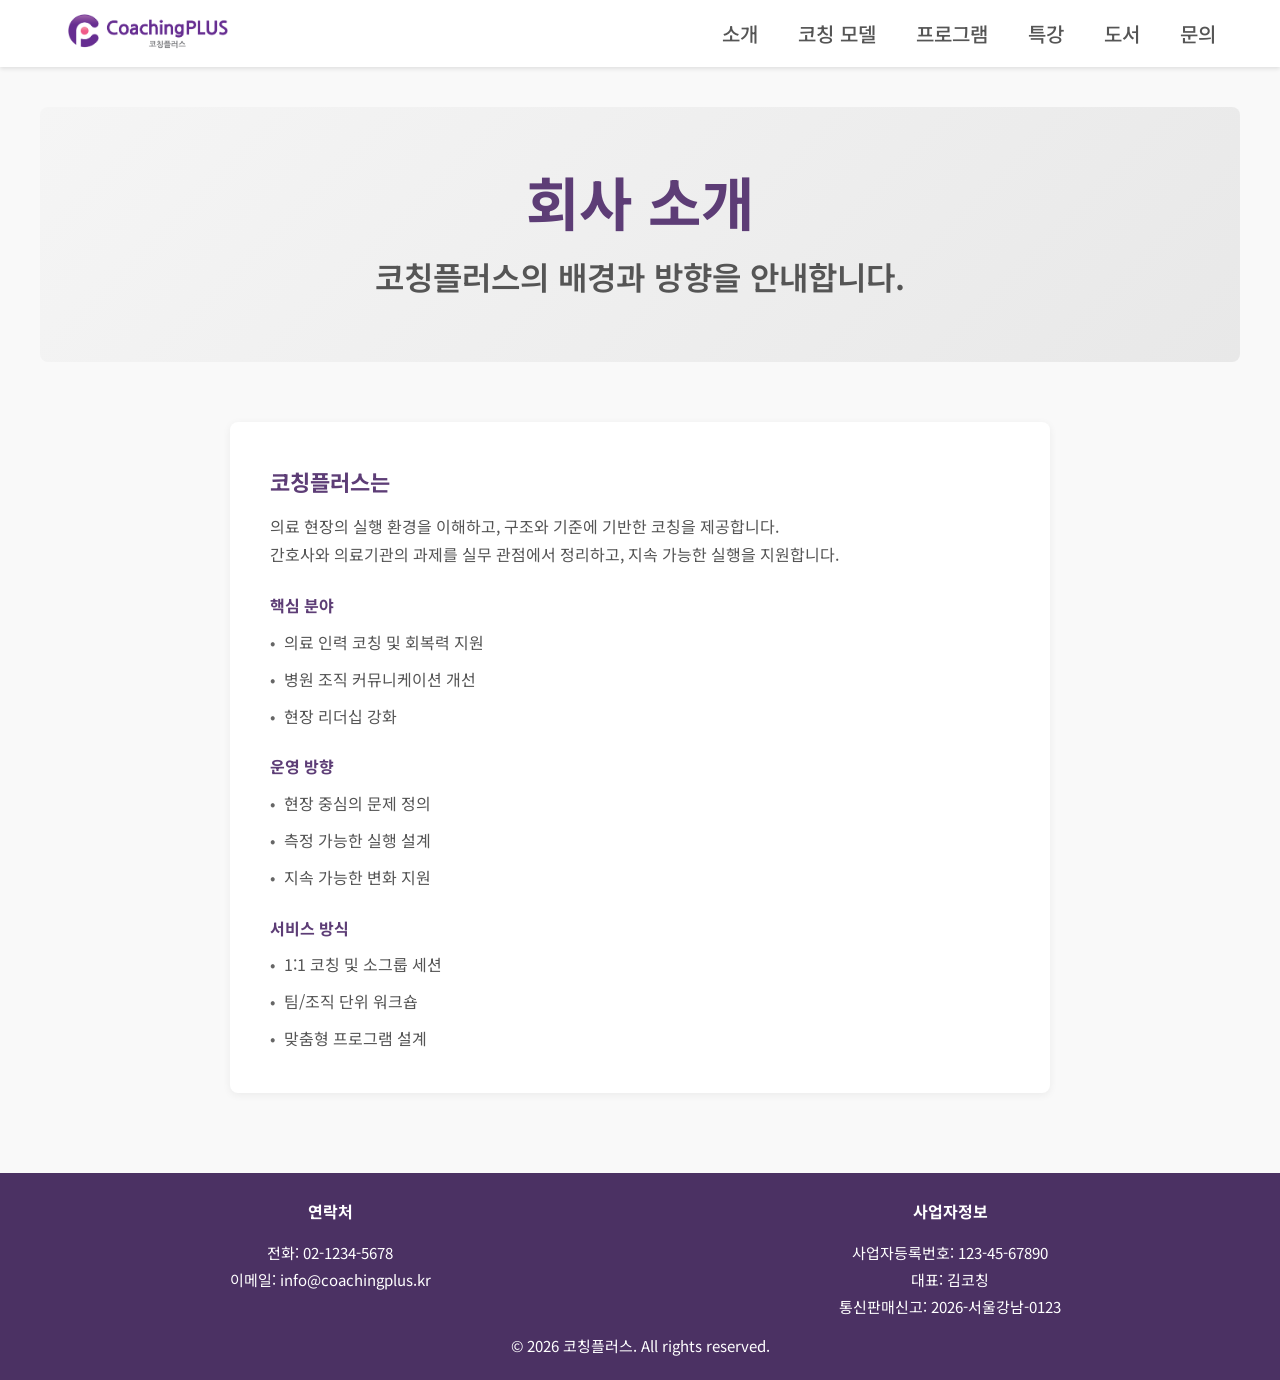
<file: about.html>
﻿<!DOCTYPE html>
<html lang="ko">
<head>
    <meta charset="UTF-8">
    <meta name="viewport" content="width=device-width, initial-scale=1.0">
    <title>회사 소개 - 코칭플러스</title>
    <meta name="description" content="코칭플러스의 회사 소개 페이지입니다.">
    <meta name="theme-color" content="#3e2c50">
    <link rel="stylesheet" href="./assets/css/main.css">
    <style>
        .about-summary {
            max-width: 820px;
            margin: 40px auto 80px;
            color: var(--text-body);
            font-size: 16px;
            line-height: 1.8;
            background: var(--bg-surface);
            border-radius: 8px;
            padding: 40px;
            box-shadow: 0 2px 8px rgba(0, 0, 0, 0.06);
        }

        .about-summary h2 {
            font-size: 22px;
            color: var(--brand-standard);
            margin-bottom: 10px;
        }

        .about-summary h3 {
            font-size: 16px;
            color: var(--brand-standard);
            margin: 22px 0 8px;
        }

        .about-summary ul {
            list-style: none;
            display: grid;
            gap: 8px;
            padding-left: 0;
        }

        .about-summary li {
            padding-left: 14px;
            position: relative;
        }

        .about-summary li:before {
            content: '•';
            position: absolute;
            left: 0;
            color: var(--text-light);
        }

        @media (max-width: 768px) {
            .about-summary {
                padding: 28px;
            }
        }
    </style>
</head>
<body>
    <!-- 헤더 & 내비게이션 -->
    <header>
        <div class="header-container">
            <div class="logo">
                <h1>
                    <a href="./index.html">
                        <img class="logo-main" src="./assets/images/logo-main.png" alt="CoachingPLUS 코칭플러스 로고">
                        <img class="logo-symbol" src="./assets/images/logo-symbol.png" alt="CoachingPLUS 코칭플러스 로고">
                    </a>
                </h1>
            </div>
            <nav>
                <ul>
                    <li><a href="./about.html">소개</a></li>
                    <li><a href="./coaching-model.html">코칭 모델</a></li>
                    <li><a href="./programs.html">프로그램</a></li>
                    <li><a href="./special-lecture.html">특강</a></li>
                    <li><a href="./book.html">도서</a></li>
                    <li><a href="./contact.html">문의</a></li>
                </ul>
            </nav>
        </div>
    </header>

    <!-- 메인 콘텐츠 -->
    <main>
        <div class="page-header">
            <h1>회사 소개</h1>
            <p>코칭플러스의 배경과 방향을 안내합니다.</p>
        </div>

        <section class="about-summary">
            <h2>코칭플러스는</h2>
            <p>의료 현장의 실행 환경을 이해하고, 구조와 기준에 기반한 코칭을 제공합니다.</p>
            <p>간호사와 의료기관의 과제를 실무 관점에서 정리하고, 지속 가능한 실행을 지원합니다.</p>

            <h3>핵심 분야</h3>
            <ul>
                <li>의료 인력 코칭 및 회복력 지원</li>
                <li>병원 조직 커뮤니케이션 개선</li>
                <li>현장 리더십 강화</li>
            </ul>

            <h3>운영 방향</h3>
            <ul>
                <li>현장 중심의 문제 정의</li>
                <li>측정 가능한 실행 설계</li>
                <li>지속 가능한 변화 지원</li>
            </ul>

            <h3>서비스 방식</h3>
            <ul>
                <li>1:1 코칭 및 소그룹 세션</li>
                <li>팀/조직 단위 워크숍</li>
                <li>맞춤형 프로그램 설계</li>
            </ul>
        </section>
    </main>

    <!-- Footer -->
    <footer>
        <div class="footer-content">
            <div class="footer-section">
                <h3>연락처</h3>
                <p>전화: 02-1234-5678<br>이메일: info@coachingplus.kr</p>
            </div>

            <div class="footer-section">
                <h3>사업자정보</h3>
                <p>사업자등록번호: 123-45-67890<br>대표: 김코칭<br>통신판매신고: 2026-서울강남-0123</p>
            </div>
        </div>
        <div class="footer-bottom">
            <p>&copy; 2026 코칭플러스. All rights reserved.</p>
        </div>
    </footer>
</body>
</html>
</file>
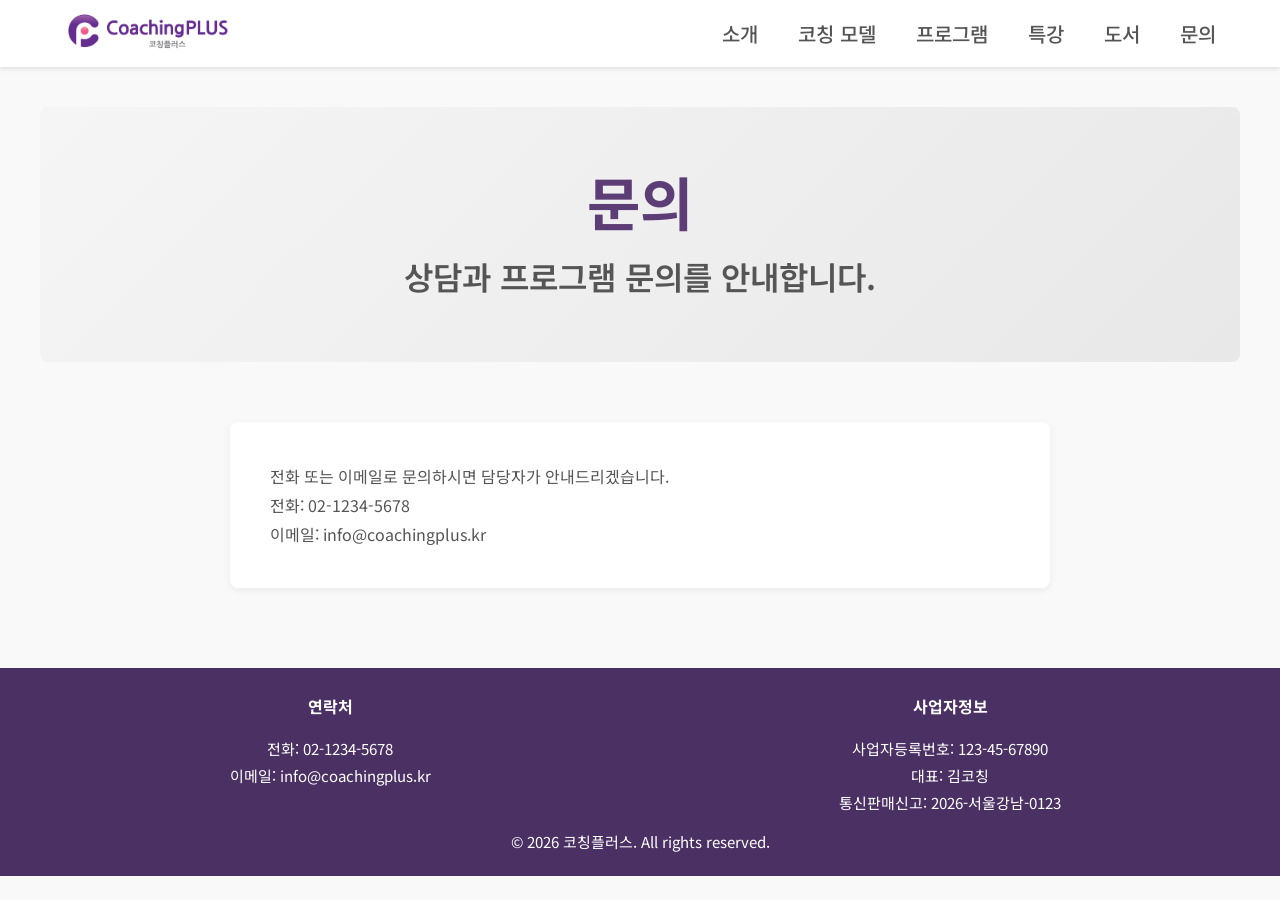
<file: contact.html>
﻿<!DOCTYPE html>
<html lang="ko">
<head>
    <meta charset="UTF-8">
    <meta name="viewport" content="width=device-width, initial-scale=1.0">
    <title>문의 - 코칭플러스</title>
    <meta name="description" content="코칭 문의 및 상담 연결 페이지입니다.">
    <meta name="theme-color" content="#3e2c50">
    <link rel="stylesheet" href="./assets/css/main.css">
    <style>
        .contact-summary {
            max-width: 820px;
            margin: 40px auto 80px;
            color: var(--text-body);
            font-size: 16px;
            line-height: 1.8;
            background: var(--bg-surface);
            border-radius: 8px;
            padding: 40px;
            box-shadow: 0 2px 8px rgba(0, 0, 0, 0.06);
        }

        @media (max-width: 768px) {
            .contact-summary {
                padding: 28px;
            }
        }
    </style>
</head>
<body>
    <!-- 헤더 & 내비게이션 -->
    <header>
        <div class="header-container">
            <div class="logo">
                <h1>
                    <a href="./index.html">
                        <img class="logo-main" src="./assets/images/logo-main.png" alt="CoachingPLUS 코칭플러스 로고">
                        <img class="logo-symbol" src="./assets/images/logo-symbol.png" alt="CoachingPLUS 코칭플러스 로고">
                    </a>
                </h1>
            </div>
            <nav>
                <ul>
                    <li><a href="./about.html">소개</a></li>
                    <li><a href="./coaching-model.html">코칭 모델</a></li>
                    <li><a href="./programs.html">프로그램</a></li>
                    <li><a href="./special-lecture.html">특강</a></li>
                    <li><a href="./book.html">도서</a></li>
                    <li><a href="./contact.html">문의</a></li>
                </ul>
            </nav>
        </div>
    </header>

    <!-- 메인 콘텐츠 -->
    <main>
        <div class="page-header">
            <h1>문의</h1>
            <p>상담과 프로그램 문의를 안내합니다.</p>
        </div>

        <section class="contact-summary">
            <p>전화 또는 이메일로 문의하시면 담당자가 안내드리겠습니다.</p>
            <p>전화: 02-1234-5678<br>이메일: info@coachingplus.kr</p>
        </section>
    </main>

    <!-- Footer -->
    <footer>
        <div class="footer-content">
            <div class="footer-section">
                <h3>연락처</h3>
                <p>전화: 02-1234-5678<br>이메일: info@coachingplus.kr</p>
            </div>

            <div class="footer-section">
                <h3>사업자정보</h3>
                <p>사업자등록번호: 123-45-67890<br>대표: 김코칭<br>통신판매신고: 2026-서울강남-0123</p>
            </div>
        </div>
        <div class="footer-bottom">
            <p>&copy; 2026 코칭플러스. All rights reserved.</p>
        </div>
    </footer>
</body>
</html>
</file>
<file: assets/css/main.css>
﻿@import url('https://fonts.googleapis.com/css2?family=Noto+Sans+KR:wght@400;500;700&display=swap');

:root {
    color-scheme: light;
    --brand-dark: #4b3163;
    --brand-standard: #5d3d76;
    --brand-bright: #704b88;
    --brand-border: #73528a;
    --text-black: #333333;
    --text-dark: #2c3e50;
    --text-body: #555555;
    --text-muted: #555555;
    --text-subtle: #5f6872;
    --text-meta: #555555;
    --text-desc: #4f5b66;
    --text-light: #666666;
    --text-white: #ffffff;
    --bg-page: #f9f9f9;
    --bg-surface: #ffffff;
    --bg-soft: #f5f5f5;
    --bg-soft-2: #e8e8e8;
    --gray-300: #bbbbbb;
    --gray-400: #999999;
    --border-light: #e0e0e0;
    --border-soft: #e8e8e8;
    --border-muted: #e0e6ec;
    --border-hover: #d6dde6;
    --brand-magenta: #c93667;
    --color-background-primary: var(--bg-surface);

    /* ════════════════════════════════
       CoachingPLUS 컬러 시스템 v2
       기본 6색 순서:
       인디고 → 바이올렛 → 딥퍼플
       → 따뜻한뉴트럴 → 플럼 → 딥로즈

       명도 단계:
         *-xlight : 가장 연한 배경 (섹션 bg, hover)
         *-light  : 연한 배경 (카드 bg, 태그 배경)
         *-mid    : 중간 톤 (보조 텍스트, 배지)
         *-core   : 포인트 색 (텍스트 강조, 테두리)
         *-deep   : 메인 사용 색 (카드 헤더 bg, 버튼 bg)
         *-muted  : deep에 회색 15% 혼합
                    (배경이미지 위에 올릴 때 자연스러운 버전)
         *-border : 카드·박스 테두리
    ════════════════════════════════ */

    /* 1. 인디고
       코칭모델 Stage I · 프로그램 DISCplus 탭 */
    --indigo-xlight: #EDEDF8;
    --indigo-light:  #DCDAF0;
    --indigo-mid:    #7068A8;
    --indigo-core:   #4A4088;
    --indigo-deep:   #3A3068;
    --indigo-muted:  #484260;   /* deep + 회색 15% */
    --indigo-border: #ACAAD0;

    /* 2. 바이올렛
       코칭모델 Stage II · 프로그램 간호리더십 탭 */
    --violet-xlight: #EFE4F4;
    --violet-light:  #E4D2E8;
    --violet-mid:    #887898;
    --violet-core:   #602870;
    --violet-deep:   #481850;
    --violet-muted:  #543858;   /* deep + 회색 15% */
    --violet-border: #BCA8C8;

    /* 3. 딥퍼플
       코칭모델 Stage III · 프로그램 코칭 탭 */
    --dpurple-xlight: #F0E4F8;
    --dpurple-light:  #E8D8F2;
    --dpurple-mid:    #8C4898;
    --dpurple-core:   #681880;
    --dpurple-deep:   #541870;
    --dpurple-muted:  #5E3268;   /* deep + 회색 15% */
    --dpurple-border: #C090D0;

    /* 4. 따뜻한뉴트럴
       버건디 대체 · Solutions 자문 카드 */
    --neutral-xlight: #EEE4EE;
    --neutral-light:  #E0D0E0;
    --neutral-mid:    #907090;
    --neutral-core:   #6A3068;
    --neutral-deep:   #501C50;
    --neutral-muted:  #5C3858;   /* deep + 회색 15% */
    --neutral-border: #C0A0C0;

    /* 5. 플럼
       Solutions 교육·트레이닝 카드
       4가지 중점 개입 카드 */
    --plum-xlight: #F4E4F4;
    --plum-light:  #ECD8EC;
    --plum-mid:    #A05890;
    --plum-core:   #7C2078;
    --plum-deep:   #681870;
    --plum-muted:  #6A3468;   /* deep + 회색 15% */
    --plum-border: #C890C0;

    /* 6. 딥로즈
       Solutions 개인코칭 카드
       4가지 중점 프로세스 카드 */
    --drose-xlight: #FAE8F2;
    --drose-light:  #F2D8E8;
    --drose-mid:    #B85880;
    --drose-core:   #942060;
    --drose-deep:   #801850;
    --drose-muted:  #7A3458;   /* deep + 회색 15% */
    --drose-border: #D890B0;

    /* ════════════════════════════════
       섹션별 색 배치 가이드

       [코칭모델]
         Stage I   → --indigo-*
         Stage II  → --violet-*
         Stage III → --dpurple-*

       [프로그램]
         DISCplus 탭    → --indigo-*
         간호리더십 탭  → --violet-*
         코칭 탭        → --dpurple-*

       [Solutions 3장]
         교육·트레이닝 → --plum-*
         자문           → --neutral-*
         개인 코칭      → --drose-*

       [4가지 중점 4장]
         관점      → --indigo-*
         프로세스  → --drose-*
         개념·이론 → --dpurple-*
         개입       → --plum-*

       [배경이미지 위 오버레이 사용 시]
         *-deep 대신 *-muted 사용
         예) background: var(--indigo-muted);
    ════════════════════════════════ */
    --hero-purple-gradient: linear-gradient(
        90deg,
        rgba(73, 54, 92, 0.9) 0%,
        rgba(73, 54, 92, 0.9) 20%,
        rgba(73, 54, 92, 0.56) 62%,
        rgba(73, 54, 92, 0.3) 100%
    );
    --home-link-photo-gradient: linear-gradient(
        90deg,
        rgba(73, 54, 92, 1) 0%,
        rgba(73, 54, 92, 0.98) 20%,
        rgba(73, 54, 92, 0.58) 58%,
        rgba(73, 54, 92, 0.3) 100%
    );
    --home-link-base-gradient: linear-gradient(
        90deg,
        #49365c 0%,
        #49365c 100%
    );
}

* {
    margin: 0;
    padding: 0;
    box-sizing: border-box;
}

body {
    font-family: "Noto Sans KR", "Segoe UI", "Apple SD Gothic Neo", "Malgun Gothic", sans-serif;
    color: var(--text-black);
    line-height: 1.6;
    background-color: var(--bg-page);
    word-break: keep-all;
    overflow-wrap: break-word;
}

a {
    color: inherit;
}

a:focus-visible,
button:focus-visible {
    outline: 2px solid var(--brand-standard);
    outline-offset: 2px;
}

button {
    font-family: inherit;
}

header {
    background-color: var(--bg-surface);
    box-shadow: 0 2px 4px rgba(0, 0, 0, 0.1);
    position: sticky;
    top: 0;
    z-index: 100;
}

.header-container {
    display: flex;
    justify-content: space-between;
    align-items: center;
    max-width: 1200px;
    margin: 0 auto;
    padding: 0 20px;
}

.logo h1 {
    font-size: 24px;
    font-weight: 700;
    color: var(--brand-standard);
    padding: 2px 0;
}

.logo a {
    display: inline-flex;
    align-items: center;
    gap: 8px;
    text-decoration: none;
}

.logo img {
    display: block;
    height: 38px;
    width: auto;
    margin-top: 2px;
    transform: translateY(1px);
}

header .logo .logo-main {
    display: block;
}

header .logo .logo-symbol {
    display: none;
}

nav ul {
    list-style: none;
    display: flex;
    gap: 40px;
}

nav a {
    text-decoration: none;
    color: var(--text-body);
    font-size: 19px;
    font-weight: 500;
    transition: color 0.3s;
}

nav a:hover {
    color: var(--brand-standard);
}

nav a.active {
    color: var(--brand-standard);
    font-weight: 700;
    border-bottom: 2px solid var(--brand-standard);
    padding-bottom: 2px;
}

main {
    max-width: 1200px;
    margin: 0 auto;
    padding: 0 20px;
}

.page-header {
    background: linear-gradient(135deg, var(--bg-soft) 0%, var(--bg-soft-2) 100%);
    padding: 60px 20px;
    text-align: center;
    border-radius: 8px;
    margin: 40px 0 60px;
}

.page-header h1 {
    font-size: 58px;
    font-weight: 700;
    color: var(--brand-standard);
    margin-bottom: 15px;
    line-height: 1.18;
}

.page-header p {
    font-size: 32px;
    font-weight: 600;
    color: var(--text-body);
}

.btn {
    padding: 14px 32px;
    font-size: 16px;
    font-weight: 600;
    border: none;
    border-radius: 4px;
    cursor: pointer;
    transition: all 0.3s;
    text-decoration: none;
    display: inline-block;
}

.btn-primary {
    background-color: #6b5d76;
    color: var(--text-white);
}

.btn-primary:hover {
    background-color: #59436f;
    transform: translateY(-2px);
    box-shadow: 0 4px 8px rgba(0, 0, 0, 0.2);
}

.btn-secondary {
    background-color: var(--gray-300);
    color: var(--text-white);
}

.btn-secondary:hover {
    background-color: var(--gray-400);
    transform: translateY(-2px);
    box-shadow: 0 4px 8px rgba(0, 0, 0, 0.2);
}

.btn-outline {
    background-color: var(--bg-surface);
    border: 2px solid var(--brand-standard);
    color: var(--brand-standard);
}

.btn-outline:hover {
    background-color: var(--brand-standard);
    color: var(--text-white);
}

footer {
    background-color: var(--brand-dark);
    color: var(--text-white);
    padding: 26px 20px 22px;
    margin-top: 56px;
}

.footer-content {
    max-width: 1200px;
    margin: 0 auto;
    display: grid;
    grid-template-columns: repeat(auto-fit, minmax(250px, 1fr));
    gap: 40px;
    margin-bottom: 10px;
    text-align: center;
}

.footer-section h3 {
    font-size: 16px;
    font-weight: 700;
    margin-bottom: 15px;
    color: var(--text-white);
}

.footer-section p {
    font-size: 15px;
    color: var(--text-white);
    line-height: 1.8;
}

.footer-bottom {
    max-width: 1200px;
    margin: 0 auto;
    padding-top: 4px;
    border-top: none;
    text-align: center;
    font-size: 15px;
    color: var(--text-white);
}

/* Programs accordion */
.programs-accordion details {
    background: var(--bg-surface);
    border: 1px solid var(--border-light);
    border-radius: 8px;
    box-shadow: 0 2px 8px rgba(0, 0, 0, 0.06);
    overflow: hidden;
}

.programs-accordion summary {
    list-style: none;
    cursor: pointer;
    padding: 20px 22px;
    position: relative;
    padding-right: 48px;
}

.programs-accordion summary::-webkit-details-marker {
    display: none;
}

.programs-accordion summary::after {
    content: "∨";
    position: absolute;
    right: 20px;
    top: 50%;
    color: var(--text-muted);
    font-size: 0.92rem;
    font-weight: 700;
    line-height: 1;
    transform: translateY(-50%) scaleX(1.28) scaleY(0.72);
    transition: transform 0.22s ease;
}

.programs-accordion details[open] summary::after {
    transform: translateY(-50%) rotate(180deg) scaleX(1.28) scaleY(0.72);
}

.programs-accordion details[open] summary {
    border-bottom: 1px solid var(--border-light);
}

@media (max-width: 768px) {
    .programs-accordion summary {
        padding: 18px 18px;
        padding-right: 44px;
    }

    .programs-accordion summary::after {
        right: 16px;
    }
}

/* 햄버거 버튼 — 넓은 화면에서 숨김 */
.menu-toggle {
    display: none;
}

.hamburger-bar {
    display: block;
    width: 22px;
    height: 2px;
    background: var(--brand-standard);
    border-radius: 2px;
    transition: transform 0.25s ease, opacity 0.2s ease;
    transform-origin: center;
}

@media (max-width: 768px) {
    /* 헤더: 가로 레이아웃, 로고 좌 / 햄버거 우 */
    .header-container {
        flex-direction: row;
        gap: 0;
        align-items: center;
    }

    /* logo-main 유지, logo-symbol 숨김 */
    header .logo .logo-main { display: block; }
    header .logo .logo-symbol { display: none; }

    /* 가로 내비 → 모바일 드롭다운 */
    header nav {
        position: absolute;
        top: 100%;
        left: 0;
        right: 0;
        background: var(--bg-surface);
        box-shadow: 0 4px 16px rgba(0, 0, 0, 0.10);
        overflow: hidden;
        max-height: 0;
        opacity: 0;
        transform: translateY(-6px);
        transition:
            max-height 0.25s ease,
            opacity 0.22s ease,
            transform 0.22s ease;
        z-index: 98;
    }

    header nav.nav-open {
        max-height: 400px;
        opacity: 1;
        transform: translateY(0);
    }

    header nav ul {
        display: flex;
        flex-direction: column;
        gap: 0;
        padding: 6px 0 10px;
        font-size: unset;
    }

    header nav a {
        display: block;
        padding: 12px clamp(14px, 4vw, 22px);
        font-size: 16px;
    }

    header nav a.active {
        border-bottom: none;
        padding-bottom: 12px;
    }

    /* 햄버거 버튼 */
    .menu-toggle {
        display: flex;
        flex-direction: column;
        justify-content: center;
        align-items: center;
        gap: 5px;
        width: 36px;
        height: 36px;
        background: none;
        border: none;
        cursor: pointer;
        padding: 4px;
        margin-left: auto;
        flex-shrink: 0;
    }

    /* 열림 상태: ☰ → ✕ */
    .menu-toggle.is-open .hamburger-bar:nth-child(1) {
        transform: translateY(7px) rotate(45deg);
    }
    .menu-toggle.is-open .hamburger-bar:nth-child(2) {
        opacity: 0;
        transform: scaleX(0);
    }
    .menu-toggle.is-open .hamburger-bar:nth-child(3) {
        transform: translateY(-7px) rotate(-45deg);
    }

    .page-header h1 { font-size: 42px; }
    .page-header p { font-size: 24px; }
}

/* Home page */
.home-hero {
    position: relative;
    overflow: hidden;
    border-radius: 8px;
    margin: 24px 0 0;
    aspect-ratio: 2 / 1;
    min-height: 360px;
    padding: 0;
    display: flex;
    align-items: center;
    text-align: left;
    background-color: var(--brand-dark);
    background-image: linear-gradient(
        90deg,
        rgba(73, 54, 92, 0.96) 0%,
        rgba(73, 54, 92, 0.96) 20%,
        rgba(73, 54, 92, 0.72) 62%,
        rgba(73, 54, 92, 0.48) 100%
    ), url('../images/index_hero.png');
    background-size: cover;
    background-position: center;
}

.home-hero-bg {
    display: none;
}

.home-hero-overlay {
    display: none;
}

.home-hero-content {
    position: relative;
    z-index: 2;
    width: 100%;
    max-width: 1040px;
    margin: 0 auto;
    padding: clamp(2.5rem, 7vw, 5rem) 2rem;
}

.home-hero h2 {
    font-size: 58px;
    font-weight: 700;
    color: var(--text-white);
    margin-bottom: 64px;
    line-height: 1.18;
}

.home-hero p {
    color: var(--text-white);
    font-size: 32px;
    font-weight: 700;
    line-height: 1.5;
}

.home-hero-main p:last-child {
    margin-top: 18px;
    font-size: 21px;
    font-family: Georgia, "Times New Roman", serif;
    font-weight: 400;
    font-style: italic;
    letter-spacing: 0.045em;
}

.home-focus {
    background-color: var(--bg-page);
    padding: 56px 0 96px;
}

.home-focus h2 {
    text-align: center;
    color: var(--text-dark);
    font-size: 1.65rem;
    font-weight: 700;
    margin-bottom: 2.1rem;
}

.home-page-links {
    margin: 16px 0 94px;
    padding: 0;
}

.home-page-link-intro {
    max-width: 1040px;
    margin: 0 auto 1.35rem;
    color: var(--text-dark);
    font-size: 1.28rem;
    font-weight: 500;
    line-height: 1.7;
    text-align: center;
}

.home-page-link-grid {
    display: grid;
    grid-template-columns: 1fr;
    gap: 10px;
    max-width: 1040px;
    margin: 0 auto;
}

.home-page-link {
    position: relative;
    display: grid;
    grid-template-columns: minmax(150px, 205px) 1fr;
    align-items: center;
    gap: 18px;
    min-height: 104px;
    padding: 16px 22px;
    border-radius: 10px;
    overflow: hidden;
    text-decoration: none;
    font-size: 16px;
    color: var(--text-white);
    border: 1px solid rgba(255, 255, 255, 0.18);
    background-size: cover;
    background-position: center;
    background-repeat: no-repeat;
    transition: transform 0.2s ease, box-shadow 0.2s ease, filter 0.2s ease;
}

.home-page-link-title {
    display: block;
    font-size: 24px;
    font-weight: 700;
    line-height: 1.2;
    text-shadow: 0 1px 2px rgba(0, 0, 0, 0.28);
}

.home-page-link-desc {
    display: block;
    font-size: 18px;
    font-weight: 400;
    color: var(--text-white);
    line-height: 1.5;
    text-shadow: 0 1px 2px rgba(0, 0, 0, 0.25);
}

.home-page-link-model {
    background-image: linear-gradient(120deg, rgba(67, 78, 96, 0.83) 0%, rgba(61, 72, 89, 0.72) 56%, rgba(56, 66, 82, 0.66) 100%), url('../images/link-model-temp.svg');
}

.home-page-link-programs {
    background-image: linear-gradient(120deg, rgba(74, 93, 89, 0.84) 0%, rgba(68, 85, 82, 0.74) 54%, rgba(62, 78, 76, 0.68) 100%), url('../images/link-programs-temp.svg');
}

.home-page-link-lecture {
    background-image: linear-gradient(120deg, rgba(92, 83, 99, 0.84) 0%, rgba(84, 75, 92, 0.74) 56%, rgba(78, 70, 86, 0.68) 100%), url('../images/link-lecture-temp.svg');
}

.home-page-link-book {
    background-image: linear-gradient(120deg, rgba(97, 88, 76, 0.84) 0%, rgba(89, 80, 70, 0.74) 56%, rgba(80, 72, 64, 0.68) 100%), url('../images/link-book-temp.svg');
}

.home-page-link:hover,
.home-page-link:focus-visible {
    transform: none;
    box-shadow: 0 8px 16px rgba(0, 0, 0, 0.16);
    filter: none;
    z-index: 1;
}

.home-focus-grid {
    display: grid;
    grid-template-columns: repeat(2, minmax(0, 1fr));
    gap: 14px;
    max-width: 1040px;
    margin: 0 auto;
}

.focus-card {
    position: relative;
    height: 214px;
    border-radius: 10px;
    overflow: hidden;
}

.focus-card-bg {
    position: absolute;
    inset: 0;
    background-size: cover;
    background-position: center;
    filter: saturate(0.85) brightness(0.87);
    transition: transform 0.3s ease;
}

.focus-card-overlay {
    position: absolute;
    inset: 0;
    background: linear-gradient(140deg, rgba(46, 37, 67, 0.79) 0%, rgba(36, 30, 56, 0.73) 100%);
    opacity: 0.66;
    transition: opacity 0.3s ease;
}

.focus-card-perspectives .focus-card-overlay {
    background: linear-gradient(
        90deg,
        rgba(58, 48, 104, 1)    0%,
        rgba(58, 48, 104, 1)   20%,
        rgba(58, 48, 104, 0.62) 62%,
        rgba(58, 48, 104, 0.3) 100%
    );
}

.focus-card-process .focus-card-overlay {
    background: linear-gradient(
        90deg,
        rgba(128, 24, 80, 1)    0%,
        rgba(128, 24, 80, 1)   20%,
        rgba(128, 24, 80, 0.62) 62%,
        rgba(128, 24, 80, 0.3) 100%
    );
}

.focus-card-concept .focus-card-overlay {
    background: linear-gradient(
        90deg,
        rgba(104, 24, 112, 1)    0%,
        rgba(104, 24, 112, 1)   20%,
        rgba(104, 24, 112, 0.62) 62%,
        rgba(104, 24, 112, 0.3) 100%
    );
}

.focus-card-intervention .focus-card-overlay {
    background: linear-gradient(
        90deg,
        rgba(72, 24, 80, 1)    0%,
        rgba(72, 24, 80, 1)   20%,
        rgba(72, 24, 80, 0.62) 62%,
        rgba(72, 24, 80, 0.3) 100%
    );
}

.focus-card-content {
    position: relative;
    z-index: 2;
    width: 100%;
    height: 100%;
    padding: 0.95rem;
    display: flex;
    align-items: center;
}

.focus-card-left {
    width: 38%;
    min-width: 0;
}

.focus-card-left h3 {
    color: var(--text-white);
    font-size: 1.62rem;
    font-weight: 700;
    line-height: 1.3;
}

.focus-card-left p {
    margin-top: 3px;
    color: var(--text-white);
    font-size: 1.04rem;
    font-weight: 400;
}

.focus-card-divider {
    width: 1px;
    height: 56px;
    margin: 0 8px;
    flex-shrink: 0;
    background: rgba(220, 224, 242, 0.23);
}

.focus-card-right {
    width: 62%;
    color: var(--text-white);
    font-size: 1.24rem;
    font-weight: 400;
    line-height: 1.58;
}

.focus-card:hover .focus-card-bg,
.focus-card:focus-within .focus-card-bg {
    transform: scale(1.05);
}

.focus-card:hover .focus-card-overlay,
.focus-card:focus-within .focus-card-overlay {
    opacity: 0.55;
}

.bg-perspectives {
    background-image: url('../images/관점.png');
}

.bg-process {
    background-image: url('../images/프로세스.png');
}

.bg-concept {
    background-image: url('../images/개념%20%26%20이론.png');
}

.bg-intervention {
    background-image: url('../images/개입.png');
}

@media (max-width: 768px) {
    .home-hero {
        min-height: 300px;
        padding: 0;
        margin: 24px 0 0;
        aspect-ratio: auto;
        background-position: left center;
        overflow: hidden;
    }

    .home-hero-content {
        padding: 2rem 1.3rem;
    }

    .home-hero h2 {
        font-size: 42px;
        margin-bottom: 42px;
    }

    .home-hero p {
        font-size: 24px;
        font-weight: 700;
        line-height: 1.6;
    }

    .home-hero-main p:last-child {
        margin-top: 12px;
        font-size: 16.5px;
    }

    .home-focus {
        padding: 42px 0 82px;
    }

    .home-focus h2 {
        font-size: 1.42rem;
        margin-bottom: 1.8rem;
    }

    .focus-card-content {
        padding: 0.65rem;
    }

    .focus-card-left h3 {
        font-size: 1.26rem;
    }

    .focus-card-left p {
        font-size: 0.86rem;
    }

    .focus-card-right {
        font-size: 1rem;
    }

    .home-page-links {
        padding: 0;
        margin: 8px 0 76px;
    }

    .home-page-link-intro {
        margin-bottom: 1.05rem;
        padding: 0 0.5rem;
        font-size: 1.08rem;
        line-height: 1.65;
    }

    .home-page-link {
        grid-template-columns: minmax(110px, 136px) 1fr;
        gap: 12px;
        min-height: 92px;
        padding: 13px 15px;
    }

    .home-page-link-title {
        font-size: 19.5px;
    }

    .home-page-link-desc {
        font-size: 15px;
        font-weight: 400;
    }
}

/* Coaching model page */
.cm-page-header {
    background-color: var(--brand-dark);
    background-image: linear-gradient(
        90deg,
        rgba(58, 48, 104, 0.9) 0%,
        rgba(58, 48, 104, 0.9) 20%,
        rgba(58, 48, 104, 0.56) 62%,
        rgba(58, 48, 104, 0.3) 100%
    ), url('../images/coaching-model_hero.png');
    background-size: cover;
    background-position: center;
    aspect-ratio: 2 / 1;
    min-height: 320px;
    display: flex;
    flex-direction: column;
    justify-content: center;
    align-items: flex-start;
    text-align: left;
    padding: clamp(2.5rem, 7vw, 5rem) 2rem;
    padding-left: max(2rem, calc((100% - 1040px) / 2 + 2rem));
    padding-right: max(2rem, calc((100% - 1040px) / 2 + 2rem));
    border-radius: 8px;
    margin: 24px 0 0;
    overflow: hidden;
    position: relative;
}

.cm-page-header h1 {
    font-size: 58px;
    font-weight: 700;
    color: var(--text-white);
    line-height: 1.18;
}

.cm-page-header p {
    margin-top: 14px;
    font-size: 32px;
    color: var(--text-white);
    opacity: 1;
    letter-spacing: 0.04em;
}

.flow-section {
    background: var(--bg-page);
    max-width: 1040px;
    margin: 0 auto;
    padding: 3.1rem 0 3.2rem;
}

.flow-label {
    font-size: 0.82rem;
    font-weight: 700;
    color: var(--brand-standard);
    letter-spacing: 0.1em;
}

.flow-section > h2 {
    margin-top: 4px;
    font-size: 1.76rem;
    font-weight: 700;
    color: var(--text-black);
    line-height: 1.35;
}

.flow-desc-main {
    max-width: 1040px;
    margin-top: 1.35rem;
    font-size: 1.24rem;
    color: var(--text-body);
    line-height: 1.75;
}

.flow-cards {
    display: flex;
    gap: 12px;
    margin-top: 1.5rem;
}

.flow-card {
    flex: 1;
    display: block;
    border-radius: 10px;
    border: 1px solid var(--border-light);
    padding: clamp(0.4rem, 1.85vw, 1.2rem) clamp(0.45rem, 2vw, 1.3rem);
    color: inherit;
    text-decoration: none;
    transition: transform 0.18s ease, box-shadow 0.18s ease, border-color 0.18s ease;
}

.flow-card--i {
    background: var(--indigo-deep);
    border-color: var(--indigo-deep);
    color: var(--text-white);
}

.flow-card--ii {
    background: var(--violet-deep);
    border-color: var(--violet-deep);
    color: var(--text-white);
}

.flow-card--iii {
    background: var(--dpurple-deep);
    border-color: var(--dpurple-deep);
    color: var(--text-white);
}

.flow-card:hover,
.flow-card:focus-visible {
    transform: translateY(-2px);
    border-color: var(--brand-border);
    box-shadow: 0 8px 16px rgba(62, 44, 80, 0.12);
}

.flow-card .flow-stage {
    display: block;
    margin-bottom: 6px;
    font-size: 1.02rem;
    font-weight: 500;
    color: inherit;
}

.flow-card .flow-title {
    font-size: 1.42rem;
    font-weight: 700;
    color: inherit;
    line-height: 1.35;
}

.flow-card .flow-desc {
    margin-top: 4px;
    font-size: 1.12rem;
    color: inherit;
    opacity: 0.85;
    line-height: 1.55;
}

.flow-card--i .flow-stage,
.flow-card--i .flow-title,
.flow-card--i .flow-desc {
    color: var(--text-white);
}

.flow-card--i .flow-desc {
    color: var(--indigo-light);
    opacity: 1;
}

.flow-card--i .flow-stage,
.flow-card--i .flow-title,
.flow-card--ii .flow-stage,
.flow-card--ii .flow-title,
.flow-card--iii .flow-stage,
.flow-card--iii .flow-title {
    transform: translateX(0.36rem);
}

.flow-card--i,
.flow-card--ii,
.flow-card--iii {
    padding-bottom: clamp(0.32rem, 1.45vw, 0.95rem);
}

.flow-card--ii .flow-desc {
    color: var(--violet-light);
    opacity: 1;
}

.flow-card--iii .flow-desc {
    color: var(--dpurple-light);
    opacity: 1;
}

.flow-card--ii .flow-stage,
.flow-card--ii .flow-title,
.flow-card--ii .flow-desc {
    color: var(--text-white);
}

.flow-card--iii .flow-stage,
.flow-card--iii .flow-title,
.flow-card--iii .flow-desc {
    color: var(--text-white);
}

.flow-card--i .flow-stage,
.flow-card--i .flow-title,
.flow-card--ii .flow-stage,
.flow-card--ii .flow-title,
.flow-card--iii .flow-stage,
.flow-card--iii .flow-title {
    color: var(--text-white);
}

.flow-card--i .flow-desc {
    color: var(--indigo-light);
    opacity: 1;
}

.flow-card--ii .flow-desc {
    color: var(--violet-light);
    opacity: 1;
}

.flow-card--iii .flow-desc {
    color: var(--dpurple-light);
    opacity: 1;
}

.flow-arrow {
    align-self: center;
    color: #8a7aa0;
    font-size: 1.5rem;
    font-weight: 700;
    line-height: 1;
}

.stage-section {
    max-width: 1040px;
    margin: 0 auto;
    padding: 0;
    background: transparent;
    border-radius: 10px;
    overflow: hidden;
    scroll-margin-top: 96px;
}

.stage-section + .stage-section {
    margin-top: 2rem;
}

.stage-section--i {
    border: 2px solid var(--indigo-deep);
    overflow: hidden;
}

.stage-section--ii {
    border: 2px solid var(--violet-deep);
    overflow: hidden;
}

.stage-section--iii {
    border: 2px solid var(--dpurple-deep);
    overflow: hidden;
    margin-bottom: 80px;
}

.stage-intro {
    border-radius: 0;
    padding: 1.35rem 1.5rem;
    margin-bottom: 0;
    border: none;
}

.stage-section--i .stage-intro {
    background: var(--indigo-deep);
    border-bottom: 1px solid var(--indigo-core);
}

.stage-section--ii .stage-intro {
    background: var(--violet-deep);
    border-bottom: 1px solid var(--violet-core);
}

.stage-section--iii .stage-intro {
    background: var(--dpurple-deep);
    border-bottom: 1px solid var(--dpurple-core);
}

.stage-intro-label {
    font-size: 1rem;
    font-weight: 700;
    letter-spacing: 0.08em;
    line-height: 1.45;
}

.stage-intro-title {
    margin-top: 4px;
    font-size: 1.25rem;
    font-weight: 700;
    line-height: 1.45;
    color: var(--text-black);
}

.stage-intro-desc {
    margin-top: 6px;
    font-size: 1.08rem;
    color: var(--text-body);
    line-height: 1.7;
}

.stage-section--i .stage-intro-desc {
    color: var(--indigo-border);
}

.stage-section--ii .stage-intro-desc {
    color: var(--violet-border);
}

.stage-section--iii .stage-intro-desc {
    color: var(--dpurple-border);
}

.stage-section--i .stage-intro-label {
    color: var(--text-white);
    font-size: 1.16rem;
    font-weight: 400;
    letter-spacing: 0;
}

.stage-section--i .stage-intro-title {
    color: var(--text-white);
    font-size: 1.42rem;
}

.stage-section--i .stage-intro-desc {
    font-size: 1.16rem;
}

.stage-section--i .stage-intro,
.stage-section--ii .stage-intro,
.stage-section--iii .stage-intro {
    padding-bottom: 1.12rem;
}

.stage-section--i .stage-intro-label,
.stage-section--i .stage-intro-title,
.stage-section--ii .stage-intro-label,
.stage-section--ii .stage-intro-title,
.stage-section--iii .stage-intro-label,
.stage-section--iii .stage-intro-title {
    transform: translateX(0.36rem);
}

.stage-section--ii .stage-intro-label,
.stage-section--iii .stage-intro-label {
    color: var(--text-white);
    font-size: 1.16rem;
    font-weight: 400;
    letter-spacing: 0;
}

.stage-section--ii .stage-intro-title,
.stage-section--iii .stage-intro-title {
    color: var(--text-white);
    font-size: 1.42rem;
}

.stage-section--ii .stage-intro-desc,
.stage-section--iii .stage-intro-desc {
    font-size: 1.16rem;
}

.stage-section--i .stage-intro-label,
.stage-section--i .stage-intro-title,
.stage-section--ii .stage-intro-label,
.stage-section--ii .stage-intro-title,
.stage-section--iii .stage-intro-label,
.stage-section--iii .stage-intro-title {
    color: var(--text-white);
}

.stage-section--i .stage-intro-desc {
    color: var(--indigo-light);
}

.stage-section--ii .stage-intro-desc {
    color: var(--violet-light);
}

.stage-section--iii .stage-intro-desc {
    color: var(--dpurple-light);
}

.stage-section--ii .stage-intro-label {
    color: var(--violet-light);
}

.stage-section--ii .stage-intro-title {
    color: var(--text-white);
}

.stage-section--iii .stage-intro-label {
    color: var(--dpurple-light);
}

.stage-section--iii .stage-intro-title {
    color: var(--text-white);
}

.model-list {
    background: transparent;
    border: none;
    border-radius: 0;
    padding: 0 1.5rem;
}

.stage-section .model-list {
    background: transparent;
}

.model-card {
    padding: 1.05rem 0;
    border-bottom: 1px solid var(--border-light);
}

.model-card:last-child {
    border-bottom: none;
}

.stage-section .model-list {
    padding-bottom: 1rem;
}

.model-card-top {
    display: flex;
    align-items: flex-start;
    justify-content: space-between;
    gap: 8px;
    margin-bottom: 6px;
}

.model-name-wrap {
    display: flex;
    flex-wrap: wrap;
    gap: 4px;
    min-width: 0;
}

.model-kr {
    font-size: 1.18rem;
    font-weight: 700;
    color: var(--text-black);
}

.model-en {
    font-size: 1.05rem;
    color: var(--text-muted);
}

.model-role-tag {
    flex-shrink: 0;
    padding: 3px 10px;
    border-radius: 20px;
    font-size: 0.94rem;
    white-space: nowrap;
}

.stage-section--i .model-role-tag {
    background: transparent;
    color: var(--indigo-deep);
    border: 1px solid var(--indigo-core);
}

.stage-section--ii .model-role-tag {
    background: transparent;
    color: var(--violet-deep);
    border: 1px solid var(--violet-core);
}

.stage-section--iii .model-role-tag {
    background: transparent;
    color: var(--dpurple-deep);
    border: 1px solid var(--dpurple-core);
}

.model-desc {
    font-size: 1.08rem;
    color: var(--text-body);
    line-height: 1.7;
}

.stage-courses {
    display: flex;
    align-items: center;
    flex-wrap: wrap;
    gap: 8px;
    margin: 1rem 1.5rem 0;
    padding-top: 0.85rem;
    border-top: 1px solid var(--border-light);
}

.stage-section .stage-courses {
    background: transparent;
}

.courses-label {
    margin-right: 4px;
    color: var(--text-muted);
    font-size: 1.04rem;
    font-weight: 600;
}

.course-tag {
    padding: 5px 10px;
    border-radius: 20px;
    background: transparent;
    border: 1px solid var(--border-light);
    color: var(--text-body);
    font-size: 1.04rem;
}

a.course-tag {
    text-decoration: none;
    transition: background 0.18s, color 0.18s;
}

a.course-tag:hover {
    background: var(--brand-standard);
    color: var(--text-white);
}

.cta-section {
    background: var(--brand-dark);
    background-image: linear-gradient(
        90deg,
        rgba(72, 24, 80, 0.9) 0%,
        rgba(72, 24, 80, 0.9) 20%,
        rgba(72, 24, 80, 0.56) 62%,
        rgba(72, 24, 80, 0.3) 100%
    ), url('../images/inquiry_hero.png');
    background-size: cover;
    background-position: center;
    padding: 2.25rem 2rem;
    text-align: center;
    border-radius: 10px;
    overflow: hidden;
}

.cta-inner {
    max-width: 1040px;
    margin: 0 auto;
}

.cta-text {
    font-size: 1.14rem;
    color: var(--text-white);
    opacity: 0.88;
    line-height: 1.7;
    margin-bottom: 0.55rem;
}

.cta-btn {
    display: inline-block;
    padding: 0.36rem 0.82rem;
    background: var(--text-white);
    color: var(--brand-dark);
    font-size: 1.12rem;
    font-weight: 700;
    line-height: 1.25;
    border-radius: 8px;
    text-decoration: none;
    transition: opacity 0.18s;
}

.cta-btn:hover {
    opacity: 0.88;
}

@media (max-width: 900px) {
    .flow-cards {
        flex-direction: column;
    }

    .flow-arrow {
        align-self: center;
        transform: rotate(90deg);
    }
}

@media (max-width: 768px) {
    .cm-page-header {
        min-height: 280px;
        padding: 2rem 1.3rem;
        aspect-ratio: auto;
        background-position: left center;
        overflow: hidden;
    }

    .cm-page-header h1 {
        font-size: 42px;
    }

    .cm-page-header p {
        font-size: 24px;
    }

    .flow-section,
    .stage-section {
        padding: 1.5rem 1rem;
    }

    .stage-section {
        padding: 0 0 0.8rem;
    }

    .flow-section > h2 {
        font-size: 1.45rem;
    }

    .model-card-top {
        flex-direction: column;
    }

    .model-role-tag {
        white-space: normal;
    }
}
/* Programs page */
.programs-intro {
    max-width: 1040px;
    margin: 40px auto 30px;
    color: var(--text-body);
    font-size: 16px;
    line-height: 1.7;
}

.programs-accordion {
    max-width: 1040px;
    margin: 0 auto 80px;
    display: grid;
    gap: 16px;
}

.programs-accordion summary {
    display: grid;
    grid-template-columns: 1fr auto;
    gap: 12px;
    align-items: center;
}

.programs-accordion .summary-text {
    display: grid;
    gap: 6px;
}

.programs-accordion .summary-title {
    font-size: 18px;
    font-weight: 700;
    color: var(--brand-standard);
}

.programs-accordion .summary-desc {
    font-size: 15px;
    font-weight: 600;
    color: var(--text-muted);
}

.programs-accordion .program-body {
    display: grid;
    gap: 12px;
    padding: 16px 20px 20px;
    color: var(--text-body);
    font-size: 15px;
    line-height: 1.7;
}

.programs-accordion .program-body h3 {
    font-size: 15px;
    color: var(--brand-standard);
}

.programs-accordion .program-body ul {
    list-style: none;
    display: grid;
    gap: 8px;
}

.programs-accordion .program-body li {
    padding-left: 16px;
    position: relative;
}

.programs-accordion .program-body li:before {
    content: '•';
    position: absolute;
    left: 0;
    color: var(--text-light);
}

@media (max-width: 768px) {
    .programs-intro {
        margin: 30px 0 20px;
        font-size: 15px;
    }

    .programs-accordion summary {
        padding: 18px 18px;
    }

    .programs-accordion .summary-title {
        font-size: 16px;
    }

    .programs-accordion .summary-desc {
        font-size: 15px;
    }
}

/* Book page */
.book-hero {
    position: relative;
    overflow: hidden;
    background-color: var(--brand-dark);
    background-image: linear-gradient(
        90deg,
        rgba(104, 24, 112, 0.9) 0%,
        rgba(104, 24, 112, 0.9) 20%,
        rgba(104, 24, 112, 0.56) 62%,
        rgba(104, 24, 112, 0.3) 100%
    ), url('../images/book_hero.png');
    background-size: cover;
    background-position: center;
    aspect-ratio: 2 / 1;
    min-height: 320px;
    display: flex;
    align-items: center;
    text-align: left;
    padding: 0;
    border-radius: 8px;
    margin: 24px 0 0;
}

.book-hero-content {
    position: relative;
    z-index: 2;
    width: 100%;
    max-width: 1040px;
    margin: 0 auto;
    padding: clamp(2.5rem, 7vw, 5rem) 2rem;
}

.book-hero-content p {
    margin-top: 14px;
    color: var(--text-white);
    opacity: 1;
    font-size: 32px;
    letter-spacing: 0.04em;
}

.book-hero-content h1 {
    font-size: 58px;
    font-weight: 700;
    color: var(--text-white);
    line-height: 1.18;
}

.book-path {
    max-width: none;
    margin: 0 0 88px;
    padding: 2.8rem 2rem 3.8rem;
    background: var(--bg-page);
}

.book-node {
    width: 100%;
    max-width: none;
    margin: 0 0 18px;
}

.book-panel {
    display: grid;
    grid-template-columns: minmax(220px, 300px) 1fr;
    gap: 36px;
    align-items: center;
    background: var(--bg-surface);
    border: 1px solid var(--border-light);
    border-radius: 8px;
    padding: 32px;
    box-shadow: 0 2px 8px rgba(0, 0, 0, 0.06);
}

.book-node:last-child {
    margin-bottom: 0;
}

.book-cover-link {
    display: block;
    justify-self: center;
    width: 100%;
    max-width: 300px;
}

.book-cover {
    width: 100%;
    height: auto;
    border-radius: 8px;
    box-shadow: 0 10px 20px rgba(0, 0, 0, 0.16);
    display: block;
}

.book-content h2 {
    font-size: 2.28rem;
    color: var(--brand-standard);
    line-height: 1.35;
    margin-bottom: 14px;
}

.book-content .book-title-prefix {
    font-size: 0.85em;
}

.book-subtitle {
    font-size: 1.34rem;
    font-weight: 700;
    color: var(--text-body);
    margin-bottom: 18px;
}

.book-content p {
    font-size: 1.12rem;
    color: var(--text-body);
    line-height: 1.8;
    margin-top: 0;
}

.book-content p + p {
    margin-top: 0.5em;
}

.book-tags {
    display: flex;
    flex-wrap: wrap;
    gap: 8px;
    margin-top: 22px;
}

.book-tags span {
    display: inline-block;
    padding: 5px 10px;
    border-radius: 20px;
    background: var(--bg-surface);
    color: var(--brand-standard);
    border: 1px solid var(--brand-border);
    font-size: 0.94rem;
}

.book-actions {
    display: flex;
    flex-wrap: wrap;
    gap: 12px;
    align-items: center;
    margin-top: 26px;
}

.book-actions a {
    text-decoration: none;
}

.book-actions .btn {
    padding: 10px 22px;
    font-size: 15px;
    border-radius: 20px;
    border: 1px solid transparent;
    white-space: nowrap;
}

.book-actions .btn-primary {
    background-color: #1380ec;
    border-color: #1070d0;
}

.book-actions .btn-primary:hover {
    background-color: #0080ff;
    border-color: #006be0;
}

.book-actions .btn-aladin {
    background-color: #e12b8a;
    color: var(--text-white);
    border-color: #c42078;
}

.book-actions .btn-aladin:hover {
    background-color: #f21c8c;
    border-color: #d4107a;
    transform: translateY(-2px);
    box-shadow: 0 4px 8px rgba(0, 0, 0, 0.2);
}

.book-actions .btn-kyobo {
    background-color: #40a131;
    color: var(--text-white);
    border-color: #388d2b;
}

.book-actions .btn-kyobo:hover {
    background-color: #46b036;
    border-color: #40a131;
    transform: translateY(-2px);
    box-shadow: 0 4px 8px rgba(0, 0, 0, 0.2);
}

@media (max-width: 900px) {
    .book-path {
        padding: 2.2rem 0.5rem 3rem;
    }
}

@media (max-width: 768px) {
    .book-hero {
        min-height: 280px;
        padding: 0;
        aspect-ratio: auto;
        background-position: left center;
        overflow: hidden;
    }

    .book-hero-content {
        padding: 2rem 1.3rem;
    }

    .book-hero-content h1 {
        font-size: 42px;
    }

    .book-hero-content p {
        font-size: 24px;
    }

    .book-panel {
        grid-template-columns: 1fr;
        gap: 20px;
        padding: 22px;
    }

    .book-cover-link {
        max-width: 210px;
    }

    .book-content {
        text-align: center;
    }

    .book-content h2 {
        font-size: 1.62rem;
    }

    .book-tags,
    .book-actions {
        justify-content: center;
    }
}

/* Index page */
.home-focus {
    padding: 4rem 2rem;
}

.about-section {
    background: var(--bg-page);
    padding: 4rem 2rem;
}

.about-section--surface {
    padding-top: 4rem;
}

.about-section--approach {
    background: var(--bg-page);
}

.about-section--soft {
    background: var(--bg-page);
}

.about-section .inner {
    max-width: 1040px;
    margin: 0 auto;
    background: transparent;
    border: none;
    border-radius: 0;
    padding: 0;
    box-shadow: none;
}

.about-section + .about-section .inner {
    padding-top: 0;
    border-top: none;
}

.about-label {
    margin-bottom: 8px;
    font-size: 1rem;
    font-weight: 700;
    color: var(--brand-magenta);
    letter-spacing: 0.1em;
}

.about-title {
    margin-bottom: 1rem;
    font-size: 1.95rem;
    font-weight: 700;
    color: var(--brand-standard);
    line-height: 1.35;
}

.who-desc {
    font-size: 1.24rem;
    color: var(--text-body);
    line-height: 1.8;
}

.who-desc strong {
    font-weight: 700;
    color: var(--brand-standard);
}

.approach-items {
    display: flex;
    flex-direction: column;
    margin-top: 1.1rem;
}

.approach-item {
    display: flex;
    gap: 14px;
    align-items: flex-start;
    padding: 1rem 0;
    border-bottom: 1px solid var(--border-light);
}

.approach-item:last-child {
    border-bottom: none;
}

.approach-num {
    width: 40px;
    height: 40px;
    border-radius: 50%;
    background: var(--brand-bright);
    color: var(--text-white);
    font-size: 1.15rem;
    font-weight: 700;
    display: flex;
    align-items: center;
    justify-content: center;
    flex-shrink: 0;
    margin-top: 2px;
    line-height: 1;
}

.approach-title {
    margin-bottom: 5px;
    font-size: 1.24rem;
    font-weight: 700;
    color: var(--text-black);
    line-height: 1.45;
}

.approach-desc {
    font-size: 1.22rem;
    color: var(--text-body);
    line-height: 1.7;
}

.coach-list {
    display: flex;
    flex-direction: column;
    gap: 2.7rem;
    margin-top: 2.1rem;
}

.coach-card {
    display: flex;
    gap: 1.5rem;
    align-items: flex-start;
    margin-top: 0;
}

.coach-body {
    flex: 1;
    min-width: 0;
}

.coach-head {
    display: flex;
    align-items: center;
    justify-content: space-between;
    gap: 1rem;
    margin-bottom: 4px;
    width: 100%;
}

.coach-img {
    width: 130px;
    height: 130px;
    border-radius: 50%;
    background: var(--bg-soft);
    background-size: cover;
    background-position: center;
    flex-shrink: 0;
}

.coach-img--jung {
    background-image: url('../images/정일진.jpg');
}

.coach-img--park {
    background-image: url('../images/박민아.jpg');
}

.coach-name {
    margin-bottom: 0;
    font-size: 1.42rem;
    font-weight: 700;
    color: var(--text-black);
    line-height: 1.35;
}

.coach-blog-btn {
    flex-shrink: 0;
    display: inline-flex;
    align-items: center;
    justify-content: center;
    padding: 3px 10px;
    border-radius: 20px;
    background: #1cbc66;
    color: var(--text-white);
    border: 1px solid #18a057;
    font-size: 1.14rem;
    font-weight: 700;
    line-height: 1.25;
    text-decoration: none;
    transition: background 0.3s, border-color 0.3s, transform 0.3s, box-shadow 0.3s;
}

.coach-blog-btn:hover,
.coach-blog-btn:focus-visible {
    background: #03c75a;
    border-color: #02b050;
    transform: translateY(-2px);
    box-shadow: 0 4px 8px rgba(0, 0, 0, 0.2);
}

.coach-role {
    margin-bottom: 10px;
    font-size: 1.14rem;
    color: var(--brand-standard);
    font-weight: 600;
}

.coach-card .coach-name {
    color: var(--brand-standard);
}

.coach-card .coach-role {
    color: var(--text-black);
}

.coach-bio {
    font-size: 1.22rem;
    color: var(--text-body);
    line-height: 1.75;
}

.home-page-link-intro {
    color: var(--brand-standard);
    font-size: 1.95rem;
    font-weight: 700;
    line-height: 1.35;
    margin-bottom: 1.85rem;
}

.home-page-link {
    min-height: 112px;
}

.home-focus h2 {
    color: var(--brand-standard);
    font-size: 1.95rem;
    line-height: 1.35;
    margin-bottom: 1.9rem;
}

.focus-card {
    background: var(--focus-bg);
    border: 2px solid var(--focus-border);
    color: var(--focus-color);
}

.focus-card-content {
    display: grid;
    grid-template-rows: 52% 1fr;
    row-gap: 16px;
    padding: 0.72rem 0.4rem 0.72rem clamp(0.1rem, 1.5vw, 0.75rem);
}

.focus-card-head {
    display: flex;
    align-items: baseline;
    gap: 10px;
    flex-wrap: wrap;
    align-self: end;
    padding-left: 1.2rem;
}

.focus-card-head h3 {
    font-size: 2.02rem;
    font-weight: 700;
    color: inherit;
    text-shadow: none;
    line-height: 1.3;
}

.focus-card-en {
    font-size: 1.1rem;
    color: inherit;
    opacity: 0.9;
    text-shadow: none;
}

.focus-card-right {
    width: auto;
    font-size: 1.26rem;
    line-height: 1.6;
    color: inherit;
    text-shadow: none;
    align-self: start;
    padding-left: 0.25rem;
}

.focus-card-bg {
    display: block;
    filter: saturate(0.9) brightness(0.82);
    opacity: 1;
}

.focus-card-overlay {
    display: block;
    opacity: 1;
}

.focus-card:hover .focus-card-overlay,
.focus-card:focus-within .focus-card-overlay {
    opacity: 1;
}

.focus-card-perspectives {
    --focus-bg: var(--indigo-deep);
    --focus-border: var(--indigo-core);
    --focus-color: var(--text-white);
}

.focus-card-process {
    --focus-bg: var(--drose-deep);
    --focus-border: var(--drose-core);
    --focus-color: var(--text-white);
}

.focus-card-concept {
    --focus-bg: var(--plum-deep);
    --focus-border: var(--plum-core);
    --focus-color: var(--text-white);
}

.focus-card-intervention {
    --focus-bg: var(--violet-deep);
    --focus-border: var(--violet-core);
    --focus-color: var(--text-white);
}

.home-page-link-desc {
    font-size: 22px;
}

.home-page-links {
    margin: 0;
    padding: 4rem 2rem;
}

.home-page-link {
    color: var(--home-link-color);
    border: none;
    background: var(--home-link-bg);
    background-blend-mode: normal;
    --home-link-bg: var(--home-link-base-gradient);
    --home-link-image: none;
    --home-link-image-inset: 42%;
    --home-link-image-position: right center;
    --home-link-image-gradient: var(--home-link-photo-gradient);
}

.home-page-link-title,
.home-page-link-desc {
    color: inherit;
    text-shadow: 0 1px 2px rgba(0, 0, 0, 0.16);
}

.home-page-link-desc {
    opacity: 0.86;
}

.home-page-link-model {
    --home-link-bg: linear-gradient(90deg, var(--indigo-deep) 0%, var(--indigo-deep) 100%);
    --home-link-color: var(--text-white);
    --home-link-border: var(--indigo-core);
    --home-link-image: url('../images/coaching-model_hero.png');
    --home-link-image-gradient: linear-gradient(
        90deg,
        rgba(58, 48, 104, 1) 0%,
        rgba(58, 48, 104, 0.98) 20%,
        rgba(58, 48, 104, 0.58) 58%,
        rgba(58, 48, 104, 0.3) 100%
    );
}

.home-page-link-programs {
    --home-link-bg: linear-gradient(90deg, var(--neutral-deep) 0%, var(--neutral-deep) 100%);
    --home-link-color: var(--text-white);
    --home-link-border: var(--neutral-core);
    --home-link-image: url('../images/program_hero.png');
    --home-link-image-gradient: linear-gradient(
        90deg,
        rgba(80, 28, 80, 1) 0%,
        rgba(80, 28, 80, 0.98) 20%,
        rgba(80, 28, 80, 0.58) 58%,
        rgba(80, 28, 80, 0.3) 100%
    );
}

.home-page-link-lecture {
    --home-link-bg: linear-gradient(90deg, var(--dpurple-deep) 0%, var(--dpurple-deep) 100%);
    --home-link-color: var(--text-white);
    --home-link-border: var(--dpurple-core);
    --home-link-image: url('../images/lectures_hero.png');
    --home-link-image-position: right 36%;
    --home-link-image-gradient: linear-gradient(
        90deg,
        rgba(84, 24, 112, 1) 0%,
        rgba(84, 24, 112, 0.98) 20%,
        rgba(84, 24, 112, 0.58) 58%,
        rgba(84, 24, 112, 0.3) 100%
    );
}

.home-page-link-book {
    --home-link-bg: linear-gradient(90deg, var(--plum-deep) 0%, var(--plum-deep) 100%);
    --home-link-color: var(--text-white);
    --home-link-border: var(--plum-core);
    --home-link-image: url('../images/book_hero.png');
    --home-link-image-position: right 40%;
    --home-link-image-gradient: linear-gradient(
        90deg,
        rgba(104, 24, 112, 1) 0%,
        rgba(104, 24, 112, 0.98) 20%,
        rgba(104, 24, 112, 0.58) 58%,
        rgba(104, 24, 112, 0.3) 100%
    );
}

.home-page-link-apply {
    --home-link-bg: linear-gradient(90deg, var(--violet-deep) 0%, var(--violet-deep) 100%);
    --home-link-color: var(--text-white);
    --home-link-border: var(--violet-core);
    --home-link-image: url('../images/inquiry_hero.png');
    --home-link-image-gradient: linear-gradient(
        90deg,
        rgba(72, 24, 80, 1) 0%,
        rgba(72, 24, 80, 0.98) 20%,
        rgba(72, 24, 80, 0.58) 58%,
        rgba(72, 24, 80, 0.3) 100%
    );
}

@media (max-width: 768px) {
    .about-section,
    .home-focus,
    .home-page-links {
        padding-left: 0.5rem;
        padding-right: 0.5rem;
        padding-top: 3rem;
        padding-bottom: 3rem;
    }

    .about-title,
    .home-focus h2,
    .home-page-link-intro {
        font-size: 1.55rem;
    }

    /* 사진 오른쪽에 이름/버튼 → 이력 → 소개 가로 배치 유지 */
    .coach-card {
        flex-direction: row;
        gap: 1rem;
    }

    .coach-img {
        width: 110px;
        height: 110px;
    }

    .coach-blog-btn {
        font-size: 0.88rem;
        padding: 2px 8px;
    }

    .focus-card-content {
        gap: 8px;
        padding: 0.65rem 0.8rem;
    }

    .focus-card-head {
        padding-left: 0.3rem;
    }

    .focus-card-head h3 {
        font-size: 1.48rem;
    }

    .focus-card-en {
        font-size: 0.94rem;
    }

    .focus-card-right {
        font-size: 1rem;
        padding-left: 0.8rem;
    }

    .home-page-link-desc {
        font-size: 18px;
    }
}

/* Programs page */
.pg-header {
            background: var(--brand-dark);
            background-image: linear-gradient(
                90deg,
                rgba(80, 28, 80, 0.9) 0%,
                rgba(80, 28, 80, 0.9) 20%,
                rgba(80, 28, 80, 0.56) 62%,
                rgba(80, 28, 80, 0.3) 100%
            ), url('../images/program_hero.png');
            background-size: cover;
            background-position: center;
            aspect-ratio: 2 / 1;
            min-height: 320px;
            display: flex;
            flex-direction: column;
            justify-content: center;
            align-items: flex-start;
            padding: clamp(2.5rem, 7vw, 5rem) 2rem;
            padding-left: max(2rem, calc((100% - 1040px) / 2 + 2rem));
            padding-right: max(2rem, calc((100% - 1040px) / 2 + 2rem));
            text-align: left;
            border-radius: 8px;
            margin: 24px 0 0;
            overflow: hidden;
        }

        .pg-header h1 {
            font-size: 58px;
            font-weight: 700;
            color: var(--text-white);
            line-height: 1.18;
        }

        .pg-header p {
            margin-top: 14px;
            font-size: 32px;
            color: var(--text-white);
            opacity: 1;
            letter-spacing: 0.04em;
        }

        .prog-tabs-section {
            background: var(--bg-page);
            padding: 2.2rem 2rem 0;
        }

        .prog-tabs {
            display: flex;
            gap: 8px;
            max-width: 1040px;
            margin: 0 auto;
        }

        .prog-tab-btn {
            flex: 1;
            padding: 0.85rem 0.65rem;
            font-size: 1rem;
            font-weight: 700;
            color: var(--text-muted);
            background: var(--bg-surface);
            border: 1.5px solid var(--brand-standard);
            border-radius: 8px;
            cursor: pointer;
            transition: all 0.2s;
            text-align: center;
            line-height: 1.5;
        }

        .prog-tab-btn .tab-sub {
            display: block;
            margin-top: 2px;
            font-size: 0.94rem;
            font-weight: 400;
            color: var(--text-muted);
        }

        .prog-tab-btn.active {
            background: var(--brand-standard);
            color: var(--text-white);
            border-color: var(--brand-standard);
            box-shadow: 0 4px 12px rgba(62, 44, 80, 0.25);
        }

        .prog-tab-btn.active .tab-sub {
            color: rgba(255, 255, 255, 0.7);
        }

        .prog-tab-btn:not(.active):hover {
            background: #f0ecf5;
            border-color: #b09ec0;
            color: var(--brand-standard);
        }

        .prog-panel {
            display: none;
            background: var(--bg-page);
            padding: 0 2rem 4rem;
        }

        .prog-panel.active {
            display: block;
        }

        .prog-inner {
            max-width: 1040px;
            margin: 0 auto;
            padding-top: 1.5rem;
        }

        .prog-hero {
            background: var(--brand-dark);
            border-radius: 10px;
            padding: 1.6rem;
            margin-bottom: 1rem;
            color: var(--text-white);
        }

        .prog-badge {
            display: inline-block;
            margin-bottom: 10px;
            padding: 4px 12px;
            border: 1px solid rgba(255, 255, 255, 0.4);
            border-radius: 20px;
            font-size: 0.82rem;
        }

        .prog-hero h2 {
            font-size: 1.76rem;
            font-weight: 700;
            line-height: 1.35;
        }

        .prog-hero p {
            margin-top: 8px;
            font-size: 1.02rem;
            opacity: 0.85;
            line-height: 1.7;
        }

        .prog-meta {
            display: flex;
            flex-wrap: wrap;
            gap: 8px;
            margin-top: 14px;
        }

        .meta-pill {
            padding: 4px 12px;
            border-radius: 20px;
            background: rgba(255, 255, 255, 0.12);
            font-size: 0.98rem;
        }

        .for-who,
        .what-you-get,
        .curriculum,
        .course-info,
        .program-section-card {
            background: var(--bg-surface);
            border-radius: 10px;
            border: 1px solid var(--border-light);
            padding: 1.35rem;
            margin-bottom: 1rem;
        }

        .prog-section-label {
            font-size: 0.82rem;
            font-weight: 700;
            color: var(--brand-standard);
            letter-spacing: 0.08em;
            margin-bottom: 4px;
        }

        .prog-section-title {
            font-size: 1.28rem;
            font-weight: 700;
            color: var(--text-black);
            line-height: 1.45;
        }

        .section-desc {
            margin-top: 8px;
            font-size: 1.02rem;
            color: var(--text-body);
            line-height: 1.7;
        }

        .fw-grid,
        .wyg-grid {
            display: grid;
            grid-template-columns: repeat(2, minmax(0, 1fr));
            gap: 8px;
            margin-top: 1rem;
        }

        .fw-card,
        .wyg-card {
            background: var(--bg-soft);
            border-radius: 8px;
            padding: 1rem;
        }

        .fw-title,
        .wyg-title {
            margin-bottom: 4px;
            font-size: 1.04rem;
            font-weight: 700;
            color: var(--text-black);
        }

        .fw-desc,
        .wyg-desc {
            font-size: 0.96rem;
            color: var(--text-muted);
            line-height: 1.55;
        }

        .disc-intro {
            background: var(--brand-dark);
            border-radius: 10px;
            padding: 1.35rem;
            margin-bottom: 1rem;
            color: var(--text-white);
        }

        .disc-intro .prog-section-label,
        .disc-intro .prog-section-title {
            color: var(--text-white);
        }

        .disc-intro .section-desc {
            color: var(--text-white);
            opacity: 0.86;
        }

        .disc-quote {
            margin: 1rem 0;
            padding: 1rem 1.1rem;
            border-radius: 8px;
            background: rgba(255, 255, 255, 0.08);
            font-size: 1rem;
            line-height: 1.7;
            opacity: 0.92;
        }

        .axis-grid {
            display: grid;
            grid-template-columns: repeat(2, minmax(0, 1fr));
            gap: 8px;
            margin-top: 1rem;
        }

        .axis-card {
            background: rgba(255, 255, 255, 0.08);
            border-radius: 8px;
            padding: 1rem;
        }

        .axis-card h3 {
            font-size: 1.08rem;
            font-weight: 700;
            margin-bottom: 6px;
        }

        .axis-card p {
            font-size: 0.96rem;
            line-height: 1.6;
            opacity: 0.86;
        }

        .axis-tag {
            display: inline-block;
            margin: 6px 4px 0 0;
            padding: 5px 10px;
            border-radius: 20px;
            background: rgba(255, 255, 255, 0.15);
            font-size: 0.82rem;
        }

        .disc-use-label {
            margin: 1rem 0 6px;
            font-size: 0.82rem;
            opacity: 0.65;
        }

        .disc-use-list {
            display: grid;
            gap: 6px;
        }

        .disc-use-item {
            display: flex;
            gap: 8px;
            padding: 0.72rem 0.95rem;
            border-radius: 6px;
            background: rgba(255, 255, 255, 0.07);
            font-size: 0.96rem;
            line-height: 1.55;
        }

        .disc-use-item::before {
            content: "●";
            color: var(--brand-bright);
            flex-shrink: 0;
        }

        .module-list {
            display: flex;
            flex-direction: column;
            gap: 8px;
            margin-top: 1rem;
        }

        .module-item {
            display: flex;
            gap: 12px;
            background: var(--bg-soft);
            border-radius: 8px;
            padding: 1rem;
        }

        .mod-num {
            width: 32px;
            height: 32px;
            border-radius: 50%;
            background: var(--brand-standard);
            color: var(--text-white);
            font-size: 0.82rem;
            font-weight: 700;
            display: flex;
            align-items: center;
            justify-content: center;
            flex-shrink: 0;
        }

        .mod-title {
            margin-bottom: 3px;
            font-size: 1.04rem;
            font-weight: 700;
            color: var(--text-black);
        }

        .mod-desc {
            font-size: 0.96rem;
            color: var(--text-muted);
            line-height: 1.5;
        }

        .info-table {
            margin-top: 1rem;
            border: 1px solid var(--border-light);
            border-radius: 8px;
            overflow: hidden;
        }

        .info-row {
            display: flex;
            border-bottom: 1px solid var(--border-light);
        }

        .info-row:last-child {
            border-bottom: none;
        }

        .info-label {
            width: 110px;
            padding: 0.85rem 1rem;
            font-size: 0.92rem;
            color: var(--text-muted);
            background: var(--bg-soft);
            flex-shrink: 0;
        }

        .info-value {
            flex: 1;
            padding: 0.85rem 1rem;
            font-size: 1rem;
            font-weight: 600;
            color: var(--text-black);
        }

        .info-value.price {
            color: var(--brand-standard);
            font-weight: 700;
        }

        .sub-prog-selector {
            display: grid;
            grid-template-columns: repeat(2, minmax(0, 1fr));
            gap: 10px;
            margin-bottom: 1.5rem;
        }

        .sub-card {
            border-radius: 8px;
            padding: 1.12rem;
            cursor: pointer;
            border: 2px solid transparent;
            transition: all 0.2s;
            background: var(--bg-surface);
            text-align: left;
        }

        .sub-card.active {
            border-color: var(--brand-standard);
            box-shadow: 0 5px 14px rgba(62, 44, 80, 0.12);
        }

        .sub-card:hover {
            border-color: #b09ec0;
        }

        .sub-badge {
            display: inline-block;
            margin-bottom: 6px;
            padding: 4px 10px;
            border-radius: 20px;
            background: var(--bg-soft);
            color: var(--brand-standard);
            font-size: 0.82rem;
            font-weight: 700;
        }

        .sub-title {
            font-size: 1.12rem;
            font-weight: 700;
            color: var(--text-black);
        }

        .sub-desc {
            margin-top: 3px;
            font-size: 0.94rem;
            color: var(--text-muted);
            line-height: 1.5;
        }

        .sub-detail {
            display: none;
        }

        .sub-detail.active {
            display: block;
        }

        .part-overview-grid {
            display: grid;
            grid-template-columns: repeat(3, minmax(0, 1fr));
            gap: 10px;
            margin-bottom: 1rem;
        }

        .part-card {
            border-radius: 8px;
            padding: 1.08rem;
        }

        .part-card--purple,
        .part-header--purple {
            background: #ede9f5;
        }

        .part-card--green,
        .part-header--green {
            background: #e8f2ee;
        }

        .part-badge {
            font-size: 0.82rem;
            color: var(--brand-standard);
            font-weight: 700;
            line-height: 1.45;
        }

        .part-title {
            margin-top: 6px;
            font-size: 1.08rem;
            font-weight: 700;
            color: var(--text-black);
            line-height: 1.45;
        }

        .part-desc {
            margin-top: 5px;
            font-size: 0.94rem;
            color: var(--text-muted);
            line-height: 1.55;
        }

        .part-header {
            border-radius: 6px;
            padding: 0.72rem 1rem;
            margin: 1rem 0 8px;
            font-size: 0.95rem;
            font-weight: 700;
            color: var(--text-dark);
        }

        .session-item {
            display: flex;
            gap: 12px;
            padding: 1.25rem 0;
            border-bottom: 1px solid var(--border-light);
        }

        .session-item:last-child {
            border-bottom: none;
        }

        .session-num-wrap {
            display: flex;
            flex-direction: column;
            align-items: center;
            gap: 2px;
            flex-shrink: 0;
        }

        .session-num {
            width: 32px;
            height: 32px;
            border-radius: 50%;
            background: var(--brand-standard);
            color: var(--text-white);
            font-size: 0.82rem;
            font-weight: 700;
            display: flex;
            align-items: center;
            justify-content: center;
        }

        .session-label {
            font-size: 0.84rem;
            color: var(--text-muted);
        }

        .session-title {
            margin-bottom: 3px;
            font-size: 1.18rem;
            font-weight: 700;
            color: var(--text-black);
        }

        .session-quote {
            margin-bottom: 6px;
            font-size: 0.96rem;
            color: var(--brand-standard);
            font-style: italic;
        }

        .session-desc {
            margin-bottom: 8px;
            font-size: 1.08rem;
            color: var(--text-body);
            line-height: 1.65;
        }

        .session-tags {
            display: flex;
            flex-wrap: wrap;
            gap: 4px;
        }

        .stag {
            font-size: 0.94rem;
            padding: 5px 10px;
            border-radius: 20px;
            background: var(--bg-soft);
            color: var(--text-muted);
            border: 1px solid var(--border-light);
        }

        @media (max-width: 768px) {
            .pg-header {
                min-height: 280px;
                padding: 2rem 1.3rem;
                aspect-ratio: auto;
                background-position: left center;
                overflow: hidden;
            }

            .pg-header h1 {
                font-size: 42px;
            }

            .pg-header p {
                font-size: 24px;
            }

            .prog-tabs {
                flex-direction: column;
            }

            .prog-panel {
                padding: 0 0.5rem 3.2rem;
            }

            .fw-grid,
            .wyg-grid,
            .axis-grid,
            .sub-prog-selector,
            .part-overview-grid {
                grid-template-columns: 1fr;
            }

            .info-row {
                flex-direction: column;
                align-items: stretch;
            }

            .info-label {
                width: 100%;
            }
        }

/* Programs page refresh */
.prog-panel .section-label {
    margin-bottom: 4px;
    font-size: 1.08rem;
    font-weight: 700;
    color: var(--brand-standard);
    letter-spacing: 0.08em;
}

.prog-tab-btn {
    font-size: 1.08rem;
}

.prog-tab-btn .tab-title {
    display: block;
    font-size: 1.2rem;
    line-height: 1.35;
}

.prog-tab-btn[data-panel="discplus"] .tab-title,
.brand-word {
    color: var(--brand-standard);
    font-weight: 700;
}

.prog-tab-btn .tab-sub {
    font-size: 0.98rem;
}

.prog-panel .prog-badge {
    font-size: 0.96rem;
}

.prog-panel .prog-hero p {
    font-size: 1.12rem;
}

.prog-panel .info-label {
    font-size: 1.12rem;
    width: 128px;
    padding: 1rem 1.35rem;
    color: var(--text-black);
    font-weight: 700;
}

.prog-panel .info-value {
    font-size: 1.16rem;
    padding: 1rem 1.45rem;
    font-weight: 400;
    color: var(--text-body);
}

.prog-panel .session-num {
    font-size: 0.92rem;
}

#panel-discplus .session-num {
    background: var(--indigo-light);
    color: var(--indigo-deep);
}

#panel-nursing .session-num {
    background: var(--violet-light);
    color: var(--violet-deep);
}

#panel-coaching .session-num {
    background: var(--dpurple-light);
    color: var(--dpurple-deep);
}

.prog-panel .session-label {
    font-size: 0.86rem;
}

.prog-panel .session-title {
    font-size: 1.2rem;
}

.prog-panel .session-item {
    padding-top: 1.45rem;
    padding-bottom: 1.45rem;
}

.prog-panel .session-desc {
    font-size: 1.1rem;
}

.prog-panel .stag {
    font-size: 0.96rem;
}

.prog-panel .session-tags {
    display: none;
}

.prog-panel .section-title {
    font-size: 1.62rem;
    font-weight: 700;
    color: var(--text-black);
    line-height: 1.45;
}

.discplus-target {
    margin-bottom: 1.35rem;
}

.prog-panel .sub-prog-selector {
    display: flex;
    gap: 10px;
    margin-bottom: 1.5rem;
}

.prog-panel .sub-card {
    flex: 1;
    border: 2px solid var(--program-accent-strong);
    background: var(--color-background-primary);
    border-radius: 8px;
    padding: 1.1rem 1.25rem;
    text-align: left;
    cursor: pointer;
    transition: background 0.15s, border-color 0.15s;
}

.prog-panel .sub-card:hover {
    background: var(--program-accent-soft);
    border-color: var(--program-accent-deep);
}

.prog-panel .sub-card.active {
    background: var(--program-accent-deep);
    border-color: var(--program-accent-deep);
    border-width: 3px;
    box-shadow: none;
}

.prog-panel .sub-badge {
    display: block;
    margin-bottom: 5px;
    padding: 0;
    border-radius: 0;
    background: transparent;
    font-size: 0.92rem;
    font-weight: 500;
    color: var(--program-accent-text);
    letter-spacing: 0.05em;
}

.prog-panel .sub-card.active .sub-badge {
    color: rgba(255, 255, 255, 0.72);
}

.prog-panel .sub-card:hover .sub-badge {
    color: rgba(255, 255, 255, 0.72);
}

.prog-panel .sub-title {
    margin-bottom: 3px;
    font-size: 1.14rem;
    font-weight: 500;
    color: var(--text-black);
}

.prog-panel .sub-card.active .sub-title {
    color: var(--text-white);
}

.prog-panel .sub-card.active .brand-word {
    color: var(--text-white);
}

.prog-panel .sub-desc {
    margin-top: 0;
    font-size: 1rem;
    color: var(--text-muted);
    line-height: 1.5;
}

.prog-panel .sub-card.active .sub-desc {
    color: rgba(255, 255, 255, 0.78);
}

.prog-summary {
    margin-bottom: 2rem;
    padding: 1rem 0 1.5rem;
    border-bottom: 0.5px solid var(--border-light);
    color: var(--text-body);
    font-size: 1.24rem;
    line-height: 1.8;
}

.prog-section {
    margin-bottom: 2.6rem;
}

.target-list {
    margin-top: 0.75rem;
    border-top: 0.5px solid var(--border-light);
    list-style: none;
}

.target-item {
    display: flex;
    gap: 14px;
    align-items: flex-start;
    padding: 1rem 0;
    border-bottom: 0.5px solid var(--border-light);
}

.target-item:last-child {
    border-bottom: none;
}

.target-dot {
    width: 6px;
    height: 6px;
    margin-top: 8px;
    border-radius: 50%;
    background: var(--program-accent-text, var(--plum-core));
    flex-shrink: 0;
}

.target-title {
    margin-bottom: 3px;
    color: var(--text-black);
    font-size: 1.22rem;
    font-weight: 500;
}

.target-desc {
    color: var(--text-body);
    font-size: 1.12rem;
    line-height: 1.65;
}

.feat-grid {
    display: grid;
    grid-template-columns: 1fr 1fr;
    gap: 2px;
    margin-top: 0.75rem;
    overflow: hidden;
    border: 2px solid var(--program-accent-border, var(--border-light));
    border-radius: 8px;
    background: var(--program-accent-border, var(--border-light));
}

.feat-item {
    background: var(--bg-surface);
    padding: 1rem 1.2rem;
}

.feat-title {
    margin-bottom: 4px;
    color: var(--program-accent-text, var(--text-black));
    font-size: 1.2rem;
    font-weight: 500;
}

.feat-desc {
    color: var(--text-body);
    font-size: 1.12rem;
    line-height: 1.65;
}

.prog-panel .model-list {
    padding: 0;
    background: transparent;
}

.prog-panel .model-card {
    padding: 1rem 0;
}

.prog-panel .model-name-wrap {
    display: block;
}

.prog-panel .model-kr,
.prog-panel .model-en {
    display: inline;
}

.prog-panel .model-en {
    margin-left: 0.35rem;
    color: var(--text-body);
    font-size: 1.08rem;
    font-weight: 400;
}

.prog-panel .model-role-tag {
    background: transparent;
    color: var(--dpurple-deep);
    border: 1px solid var(--dpurple-border);
    font-size: 1rem;
    padding: 3px 10px;
    border-radius: 20px;
    flex-shrink: 0;
    white-space: nowrap;
}

.part-header--teal {
    background: var(--indigo-light);
    color: var(--indigo-deep);
}

.part-header--navy {
    background: var(--violet-light);
    color: var(--violet-deep);
}

.part-header--purple {
    background: var(--dpurple-light);
    color: var(--dpurple-deep);
}

.part-card--teal {
    background: var(--indigo-light);
}

.part-card--navy {
    background: var(--violet-light);
}

.part-card--purple {
    background: var(--dpurple-light);
}

@media (max-width: 640px) {
    .feat-grid {
        grid-template-columns: 1fr;
    }

    .prog-panel .sub-prog-selector {
        flex-direction: column;
    }
}

/* Programs connected content tabs */
#panel-discplus {
    --program-accent-bg: var(--indigo-light);
    --program-accent-soft: var(--indigo-xlight);
    --program-accent-border: var(--indigo-border);
    --program-accent-strong: var(--indigo-core);
    --program-accent-text: var(--indigo-deep);
    --program-accent-deep: var(--indigo-deep);
}

#panel-nursing {
    --program-accent-bg: var(--violet-light);
    --program-accent-soft: var(--violet-xlight);
    --program-accent-border: var(--violet-border);
    --program-accent-strong: var(--violet-core);
    --program-accent-text: var(--violet-deep);
    --program-accent-deep: var(--violet-deep);
}

#panel-coaching {
    --program-accent-bg: var(--dpurple-light);
    --program-accent-soft: var(--dpurple-xlight);
    --program-accent-border: var(--dpurple-border);
    --program-accent-strong: var(--dpurple-core);
    --program-accent-text: var(--dpurple-deep);
    --program-accent-deep: var(--dpurple-deep);
}

.prog-tabs {
    gap: 12px;
    align-items: stretch;
}

.prog-tab-btn {
    position: relative;
    z-index: 2;
    border: 2px solid var(--border-light);
    border-radius: 10px;
    background: var(--bg-soft);
    box-shadow: none;
    overflow: hidden;
}

.prog-tab-btn + .prog-tab-btn {
    margin-left: 0;
}

.prog-tab-btn:first-child {
    border-radius: 10px;
}

.prog-tab-btn:last-child {
    border-radius: 10px;
}

.prog-tab-btn.active {
    z-index: 3;
    color: var(--text-black);
    border-width: 2px;
    box-shadow: none;
}

.prog-tab-btn.active .tab-sub {
    color: inherit;
    opacity: 0.82;
}

.prog-tab-btn[data-panel="discplus"] {
    background: var(--bg-surface);
    border-color: var(--indigo-core);
}

.prog-tab-btn[data-panel="nursing"] {
    background: var(--bg-surface);
    border-color: var(--violet-core);
}

.prog-tab-btn[data-panel="coaching"] {
    background: var(--bg-surface);
    border-color: var(--dpurple-core);
}

.prog-tab-btn[data-panel="discplus"] .tab-title,
.prog-tab-btn[data-panel="discplus"] .tab-sub {
    color: var(--indigo-deep);
}

.prog-tab-btn[data-panel="nursing"] .tab-title,
.prog-tab-btn[data-panel="nursing"] .tab-sub {
    color: var(--violet-deep);
}

.prog-tab-btn[data-panel="coaching"] .tab-title,
.prog-tab-btn[data-panel="coaching"] .tab-sub {
    color: var(--dpurple-deep);
}

.prog-tab-btn[data-panel="discplus"].active {
    background: var(--indigo-xlight);
    border-color: var(--indigo-deep);
    border-bottom-color: var(--indigo-xlight);
    color: var(--indigo-deep);
}

.prog-tab-btn[data-panel="nursing"].active {
    background: var(--violet-xlight);
    border-color: var(--violet-deep);
    border-bottom-color: var(--violet-xlight);
    color: var(--violet-deep);
}

.prog-tab-btn[data-panel="coaching"].active {
    background: var(--dpurple-xlight);
    border-color: var(--dpurple-deep);
    border-bottom-color: var(--dpurple-xlight);
    color: var(--dpurple-deep);
}

.prog-tab-btn[data-panel="discplus"]:not(.active):hover {
    background: var(--indigo-xlight);
    border-color: var(--indigo-deep);
}

.prog-tab-btn[data-panel="nursing"]:not(.active):hover {
    background: var(--violet-xlight);
    border-color: var(--violet-deep);
}

.prog-tab-btn[data-panel="coaching"]:not(.active):hover {
    background: var(--dpurple-xlight);
    border-color: var(--dpurple-deep);
}

[data-panel="discplus"].prog-tab-btn.active {
    background: var(--indigo-xlight);
    border-color: var(--indigo-deep);
    color: var(--indigo-deep);
    border-bottom-color: var(--indigo-xlight);
}

[data-panel="nursing"].prog-tab-btn.active {
    background: var(--violet-xlight);
    border-color: var(--violet-deep);
    color: var(--violet-deep);
    border-bottom-color: var(--violet-xlight);
}

[data-panel="coaching"].prog-tab-btn.active {
    background: var(--dpurple-xlight);
    border-color: var(--dpurple-deep);
    color: var(--dpurple-deep);
    border-bottom-color: var(--dpurple-xlight);
}

#panel-discplus .sub-card {
    border: 1.5px solid var(--indigo-core);
}

#panel-discplus .sub-card:hover {
    background: var(--indigo-xlight);
    border-color: var(--indigo-deep);
}

#panel-discplus .sub-card.active {
    background: var(--indigo-deep);
    border-color: var(--indigo-deep);
}

#panel-discplus .sub-card.active .sub-badge,
#panel-discplus .sub-card.active .sub-title,
#panel-discplus .sub-card.active .sub-desc {
    color: var(--text-white);
}

#panel-discplus .sub-badge {
    color: var(--indigo-core);
}

#panel-discplus .prog-hero {
    background: var(--indigo-deep);
}

#panel-nursing .sub-card {
    border: 1.5px solid var(--violet-core);
}

#panel-nursing .sub-card:hover {
    background: var(--violet-xlight);
    border-color: var(--violet-deep);
}

#panel-nursing .sub-card.active {
    background: var(--violet-deep);
    border-color: var(--violet-deep);
}

#panel-nursing .sub-card.active .sub-badge,
#panel-nursing .sub-card.active .sub-title,
#panel-nursing .sub-card.active .sub-desc {
    color: var(--text-white);
}

#panel-nursing .sub-badge {
    color: var(--violet-core);
}

#panel-nursing .prog-hero {
    background: var(--violet-deep);
}

#panel-coaching .sub-card {
    border: 1.5px solid var(--dpurple-core);
}

#panel-coaching .sub-card:hover {
    background: var(--dpurple-xlight);
    border-color: var(--dpurple-deep);
}

#panel-coaching .sub-card.active {
    background: var(--dpurple-deep);
    border-color: var(--dpurple-deep);
}

#panel-coaching .sub-card.active .sub-badge,
#panel-coaching .sub-card.active .sub-title,
#panel-coaching .sub-card.active .sub-desc {
    color: var(--text-white);
}

#panel-coaching .sub-badge {
    color: var(--dpurple-core);
}

#panel-coaching .prog-hero {
    background: var(--dpurple-deep);
}

.prog-tab-btn .tab-title {
    font-size: 1.28rem;
}

.prog-tab-btn .tab-sub {
    font-size: 1.03rem;
}

.prog-panel.active .prog-inner {
    padding-top: 0;
}

.top-tab-content {
    margin-top: 12px;
    margin-bottom: 1.6rem;
    padding: 0;
    background: var(--bg-surface);
    border: 2px solid var(--program-accent-border);
    border-radius: 10px;
    overflow: hidden;
    position: relative;
    z-index: 1;
}

#panel-discplus .top-tab-content {
    background: var(--bg-surface);
}

#panel-nursing .top-tab-content {
    background: var(--bg-surface);
}

#panel-coaching .top-tab-content {
    background: var(--bg-surface);
}

.top-panel-head {
    padding: 1.65rem 1.8rem;
    background: var(--program-accent-bg);
    border-bottom: 1px solid var(--program-accent-border);
}

#panel-discplus .top-panel-head {
    background: var(--program-accent-bg);
}

#panel-nursing .top-panel-head {
    background: var(--program-accent-bg);
}

#panel-coaching .top-panel-head {
    background: var(--program-accent-bg);
}

.top-panel-body {
    padding: 1.35rem 1.8rem 1.8rem;
    background: var(--bg-surface);
}

.top-panel-intro {
    margin: 0;
}

.top-tab-title {
    margin: 0;
    font-size: 1.62rem;
    font-weight: 700;
    color: var(--program-accent-text);
    line-height: 1.45;
}

.top-tab-desc {
    margin: 0;
    font-size: 1.14rem;
    color: var(--text-black);
    line-height: 1.75;
}

.top-tab-content .target-title,
.top-tab-content .target-desc {
    color: var(--text-black);
}

.prog-panel .target-dot {
    background: var(--program-accent-text);
}

.top-tab-content .section-label {
    color: var(--program-accent-text);
}

.top-tab-content .target-list {
    margin-top: 0.75rem;
    border-top-color: var(--program-accent-border);
}

.top-tab-content .target-item {
    border-bottom-color: var(--program-accent-border);
}

.top-tab-content .target-item:last-child {
    border-bottom: none;
}

.top-tab-content .meta-pill {
    background: rgba(255, 255, 255, 0.45);
    border: 1px solid rgba(51, 51, 51, 0.16);
    color: var(--text-black);
}

.top-tab-content .prog-section,
.top-tab-content .prog-hero {
    margin-bottom: 0;
}

.prog-panel .sub-detail > .prog-hero {
    padding: 0;
    background: var(--bg-surface);
    color: var(--text-black);
    overflow: hidden;
}

.prog-panel .sub-detail > .prog-hero h2 {
    margin: 0;
    padding: 1.65rem 1.8rem;
    background: var(--program-accent-deep);
    border-bottom: 1px solid var(--program-accent-strong);
    color: var(--text-white);
}

.prog-panel .sub-detail > .prog-hero h2 .title-en {
    margin-left: 0.5rem;
    color: var(--program-accent-bg);
    font-weight: 400;
}

.prog-panel .sub-detail > .prog-hero p {
    margin: 0;
    padding: 1.35rem 1.8rem 0;
    color: var(--text-black);
    opacity: 1;
}

.prog-panel .sub-detail > .prog-hero .prog-meta {
    margin: 0;
    padding: 1rem 1.8rem 1.45rem;
}

.prog-panel .sub-detail > .prog-hero .meta-pill {
    background: var(--program-accent-soft);
    border: 1px solid var(--program-accent-border);
    color: var(--program-accent-text);
}

.prog-panel .sub-detail > .prog-hero + .target-section,
.prog-panel .prog-summary + .target-section {
    margin-top: 2.4rem;
}

.prog-panel .sub-prog-selector {
    gap: 12px;
    align-items: stretch;
    margin-bottom: 1rem;
}

.prog-panel .sub-card {
    position: relative;
    border: 2px solid var(--program-accent-strong);
    border-radius: 10px;
    background: var(--color-background-primary);
    box-shadow: none;
    overflow: hidden;
}

.prog-panel .sub-card:hover {
    background: var(--program-accent-soft);
    border-color: var(--program-accent-deep);
}

.prog-panel .sub-card + .sub-card {
    margin-left: 0;
}

.prog-panel .sub-card:first-child {
    border-radius: 10px;
}

.prog-panel .sub-card:last-child {
    border-radius: 10px;
}

.prog-panel .sub-card.active {
    z-index: 2;
    background: var(--program-accent-deep);
    border-color: var(--program-accent-deep);
    border-width: 2px;
}

.prog-panel .brand-word,
.prog-panel .sub-title,
.prog-panel .sub-badge {
    color: var(--program-accent-text);
}

.prog-panel .sub-card.active .sub-badge,
.prog-panel .sub-card.active .brand-word,
.prog-panel .sub-card.active .sub-title {
    color: var(--text-white);
}

.prog-panel .sub-card.active .sub-desc {
    color: var(--text-white);
}

.prog-panel .sub-badge {
    font-size: 0.98rem;
}

.prog-panel .sub-title {
    font-size: 1.22rem;
}

.prog-panel .sub-desc {
    font-size: 1.05rem;
}

.prog-panel .section-label {
    color: var(--program-accent-text);
}

.prog-panel .section-title {
    color: var(--brand-standard);
}

.prog-panel .target-title,
.prog-panel .feat-title,
.prog-panel .session-title {
    color: var(--brand-standard);
}

.prog-panel .course-info {
    margin-bottom: 2.6rem;
    padding: 0;
    border: none;
    border-radius: 0;
    background: transparent;
}

.prog-panel .sub-detail.active > .prog-hero:first-child {
    margin-top: 1rem;
    border: 2px solid var(--program-accent-border);
    border-radius: 10px;
    position: relative;
    z-index: 1;
}

@media (max-width: 768px) {
    .prog-tab-btn + .prog-tab-btn {
        margin-left: 0;
        margin-top: 0;
    }

    .prog-tab-btn:first-child {
        border-radius: 10px;
    }

    .prog-tab-btn:last-child {
        border-radius: 10px;
    }

    .prog-tab-btn[data-panel="discplus"].active {
        border-bottom-color: var(--indigo-xlight);
    }

    .prog-tab-btn[data-panel="nursing"].active {
        border-bottom-color: var(--violet-xlight);
    }

    .prog-tab-btn[data-panel="coaching"].active {
        border-bottom-color: var(--dpurple-xlight);
    }

    .prog-panel.active .prog-inner {
        padding-top: 0;
    }

    .top-tab-content {
        margin-top: 12px;
        padding: 0;
    }

    .top-panel-head {
        padding: 1.25rem;
    }

    .top-panel-body {
        padding: 1.15rem 1.25rem 1.35rem;
    }
}

@media (max-width: 640px) {
    .prog-panel .sub-card + .sub-card {
        margin-left: 0;
        margin-top: 0;
    }

    .prog-panel .sub-card:first-child {
        border-radius: 10px;
    }

    .prog-panel .sub-card:last-child {
        border-radius: 10px;
    }
}

/* Page body width alignment */
.home-focus,
.about-section,
.home-page-links,
.prog-tabs-section,
.prog-panel {
    padding-left: 2rem;
    padding-right: 2rem;
}

.home-focus-grid,
.home-page-link-intro,
.home-page-link-grid,
.about-section .inner,
.flow-section,
.flow-desc-main,
.stage-section,
.cta-inner,
.programs-intro,
.programs-accordion,
.prog-tabs,
.prog-inner {
    width: 100%;
    max-width: none;
    margin-left: 0;
    margin-right: 0;
}

.stage-section + .stage-section {
    margin-top: 2rem;
}

@media (max-width: 900px) {
    .book-path {
        padding-left: 1rem;
        padding-right: 1rem;
    }
}

@media (max-width: 768px) {
    .about-section,
    .home-focus,
    .home-page-links {
        padding-left: 1rem;
        padding-right: 1rem;
    }

    .flow-section,
    .stage-section {
        padding-left: 1rem;
        padding-right: 1rem;
    }
}

/* Restore a small body gutter below page heroes */
.flow-section,
.stage-section,
.lecture-filter-section,
.lecture-categories {
    padding-left: 2rem;
    padding-right: 2rem;
}

/* Program section rhythm */
.prog-panel .sub-detail > .prog-section,
.prog-panel .sub-detail > .course-info,
.prog-panel > .prog-inner > .prog-section,
.prog-panel > .prog-inner > .course-info {
    margin: 0;
    padding: 2.15rem 0;
    border-top: 1px solid var(--border-light);
}

.prog-panel .sub-detail > .prog-hero + .target-section,
.prog-panel .prog-summary + .target-section {
    margin-top: 0;
}

.prog-panel .course-info {
    margin-bottom: 0;
    padding: 2.15rem 0;
}

.prog-panel .info-table {
    margin-top: 1rem;
    border: 2px solid var(--program-accent-border, var(--border-light));
    border-radius: 8px;
    overflow: hidden;
    background: var(--bg-surface);
}

.prog-panel .info-row {
    display: grid;
    grid-template-columns: minmax(150px, 24%) 1fr;
    border-bottom: 2px solid var(--program-accent-border, var(--border-light));
    background: var(--bg-surface);
}

.prog-panel .info-row:last-child {
    border-bottom: none;
}

.prog-panel .info-label {
    width: auto;
    padding: 1rem 1.65rem;
    border-right: 2px solid var(--program-accent-border, var(--border-light));
    background: var(--bg-surface);
}

.prog-panel .info-value {
    padding: 1rem 1.75rem;
    background: var(--bg-surface);
}

/* Program curriculum table layout */
.prog-panel .prog-section .session-item {
    display: block;
    padding: 0;
    border-left: 2px solid var(--program-accent-border, var(--border-light));
    border-right: 2px solid var(--program-accent-border, var(--border-light));
    border-bottom: 2px solid var(--program-accent-border, var(--border-light));
    background: var(--bg-surface);
}

.prog-panel .prog-section .session-item:first-of-type {
    margin-top: 1rem;
    border-top: 2px solid var(--program-accent-border, var(--border-light));
    border-radius: 8px 8px 0 0;
    overflow: hidden;
}

.prog-panel .prog-section .session-item:last-of-type {
    border-radius: 0 0 8px 8px;
    overflow: hidden;
}

.prog-panel .session-num-wrap,
.prog-panel .session-tags,
.prog-panel .session-desc {
    display: none !important;
}

.prog-panel .session-body {
    display: block;
}

.prog-panel .session-title {
    display: block;
    margin: 0;
    padding: 1rem 1.75rem;
    background: var(--bg-surface);
    color: var(--text-body);
    font-size: 1.16rem;
    font-weight: 400;
    line-height: 1.65;
}

@media (max-width: 768px) {
    .flow-section,
    .stage-section,
    .lecture-filter-section,
    .lecture-categories {
        padding-left: 1rem;
        padding-right: 1rem;
    }

    .prog-panel .session-title {
        padding: 1rem 1.25rem;
    }

    .prog-panel .info-row {
        grid-template-columns: 1fr;
    }

    .prog-panel .info-label {
        border-right: none;
        border-bottom: 2px solid var(--program-accent-border, var(--border-light));
        padding: 1rem 1.25rem 0.55rem;
    }

.prog-panel .info-value {
        padding: 0.55rem 1.25rem 1rem;
    }
}

.about-label,
.section-label,
.prog-badge {
    color: var(--plum-core);
}

.about-label {
    color: var(--brand-magenta);
}

/* Home link image zoom keeps the card frame fixed */
.home-page-link {
    isolation: isolate;
}

.home-page-link::before {
    content: "";
    position: absolute;
    inset: 0 0 0 var(--home-link-image-inset);
    z-index: 0;
    background-image: var(--home-link-image);
    background-size: 100% auto;
    background-position: var(--home-link-image-position);
    background-repeat: no-repeat;
    transition: background-size 0.3s ease, filter 0.2s ease;
}

.home-page-link::after {
    content: "";
    position: absolute;
    inset: 0 0 0 var(--home-link-image-inset);
    z-index: 1;
    background: var(--home-link-image-gradient);
    pointer-events: none;
}

.home-page-link-title,
.home-page-link-desc {
    position: relative;
    z-index: 3;
}

.home-page-link:hover::before,
.home-page-link:focus-visible::before {
    background-size: 108% auto;
}

/* Coaching model stage borders align with page gutters */
.stage-section {
    width: auto;
    margin-left: 2rem;
    margin-right: 2rem;
    padding-left: 0 !important;
    padding-right: 0 !important;
}

@media (max-width: 768px) {
    .stage-section {
        margin-left: 1rem;
        margin-right: 1rem;
    }
}

/* Program top tabs: bookmark-style connected tabs */
.prog-tabs-section {
    padding: 2.2rem 2rem 0;
}

.prog-tabs {
    max-width: 1040px;
    margin: 0 auto;
    padding-top: 0;
    gap: 0;
    align-items: flex-end;
    border-top: none;
}

.prog-tab-btn {
    flex: 0 0 auto;
    min-width: 166px;
    margin: 0 -1px 0 0;
    padding: 0.58rem 1.4rem 0.64rem;
    border: 2.5px solid var(--border-light);
    border-bottom: 0;
    border-radius: 8px 8px 0 0;
    background: #fbfaf8;
    color: var(--text-black);
    box-shadow: none;
    overflow: visible;
}

.prog-tab-btn:first-child,
.prog-tab-btn:last-child {
    border-radius: 8px 8px 0 0;
}

.prog-tab-btn .tab-title {
    color: inherit;
    font-size: 1.32rem;
    font-weight: 700;
    line-height: 1.18;
}

.prog-tab-btn .tab-sub {
    display: none;
}

.prog-tab-btn[data-panel="discplus"],
.prog-tab-btn[data-panel="nursing"],
.prog-tab-btn[data-panel="coaching"] {
    background: #fbfaf8;
    border-color: var(--border-light);
}

.prog-tab-btn[data-panel="discplus"] .tab-title,
.prog-tab-btn[data-panel="discplus"] .tab-sub,
.prog-tab-btn[data-panel="nursing"] .tab-title,
.prog-tab-btn[data-panel="nursing"] .tab-sub,
.prog-tab-btn[data-panel="coaching"] .tab-title,
.prog-tab-btn[data-panel="coaching"] .tab-sub {
    color: inherit;
}

.prog-tab-btn:not(.active):hover {
    background: var(--bg-surface);
    border-color: var(--border-light);
    color: var(--brand-standard);
}

.prog-tab-btn[data-panel="discplus"].active,
[data-panel="discplus"].prog-tab-btn.active {
    background: var(--indigo-deep);
    border-color: var(--indigo-deep);
    border-bottom-color: var(--indigo-deep);
    color: var(--indigo-light);
}

.prog-tab-btn[data-panel="nursing"].active,
[data-panel="nursing"].prog-tab-btn.active {
    background: var(--violet-deep);
    border-color: var(--violet-deep);
    border-bottom-color: var(--violet-deep);
    color: var(--violet-light);
}

.prog-tab-btn[data-panel="coaching"].active,
[data-panel="coaching"].prog-tab-btn.active {
    background: var(--dpurple-deep);
    border-color: var(--dpurple-deep);
    border-bottom-color: var(--dpurple-deep);
    color: var(--dpurple-light);
}

.prog-tab-btn.active {
    z-index: 4;
    transform: translateY(2px);
    box-shadow: none;
}

.prog-tab-btn.active .tab-title,
.prog-tab-btn.active .tab-sub {
    color: inherit;
}

.prog-panel .sub-prog-selector {
    display: flex;
    gap: 0;
    align-items: flex-end;
    margin: 1.55rem 0 0;
    overflow-x: auto;
}

.prog-panel .sub-card {
    flex: 0 0 auto;
    min-width: 176px;
    margin: 0 -1px 0 0;
    padding: 0.58rem 1.3rem 0.64rem;
    border: 2.5px solid var(--program-accent-border);
    border-bottom: 0;
    border-radius: 8px 8px 0 0;
    background: var(--bg-surface);
    box-shadow: none;
    transform: none;
}

.prog-panel .sub-card:first-child,
.prog-panel .sub-card:last-child {
    border-radius: 8px 8px 0 0;
}

.prog-panel .sub-card:hover {
    background: var(--program-accent-soft);
    border-color: var(--program-accent-strong);
    transform: none;
}

.prog-panel .sub-card.active {
    z-index: 3;
    background: var(--program-accent-bg);
    border-color: var(--program-accent-strong);
    border-bottom-color: var(--program-accent-bg);
    transform: translateY(2px);
}

.prog-panel .sub-badge {
    display: none;
}

.prog-panel .sub-title {
    font-size: 1.26rem;
    font-weight: 700;
    line-height: 1.18;
    color: var(--program-accent-text);
}

.prog-panel .sub-desc {
    display: none;
}

.prog-panel .sub-card.active .sub-title,
.prog-panel .sub-card.active .sub-desc,
.prog-panel .sub-card.active .brand-word,
.prog-panel .sub-card:hover .sub-title {
    color: var(--program-accent-text);
}

.prog-panel .sub-detail.active > .prog-hero:first-child,
.prog-panel .sub-detail.active > .top-tab-content:first-child {
    margin-top: 0;
    border: 2.5px solid var(--program-accent-strong);
    border-radius: 0 8px 8px 8px;
}

.prog-panel .sub-detail.active > .prog-hero:first-child {
    padding: 0;
    background: var(--bg-surface);
    color: var(--text-black);
    overflow: hidden;
}

.prog-panel .sub-detail.active > .prog-hero:first-child h2 {
    margin: 0;
    padding: 1.35rem 1.8rem 1.2rem;
    background: var(--program-accent-strong);
    color: var(--program-accent-bg);
    font-size: 1.76rem;
    font-weight: 700;
    line-height: 1.35;
}

.prog-panel .sub-detail.active > .prog-hero:first-child p {
    margin: 0;
    padding: 1rem 1.25rem 0.45rem 1.8rem;
    color: var(--text-black);
    font-size: 1.22rem;
    font-weight: 500;
    line-height: 1.65;
}

.prog-panel .sub-detail.active > .prog-hero:first-child .prog-meta {
    padding: 0.25rem 1.25rem 1.25rem 1.8rem;
}

#panel-discplus .sub-card.active {
    background: var(--indigo-light);
    border-color: var(--indigo-deep);
    border-bottom-color: var(--indigo-light);
}

#panel-nursing .sub-card.active {
    background: var(--violet-light);
    border-color: var(--violet-deep);
    border-bottom-color: var(--violet-light);
}

#panel-coaching .sub-card.active {
    background: var(--dpurple-light);
    border-color: var(--dpurple-deep);
    border-bottom-color: var(--dpurple-light);
}

#panel-discplus .sub-card.active .sub-title,
#panel-discplus .sub-card.active .sub-desc,
#panel-discplus .sub-card.active .brand-word {
    color: var(--indigo-deep);
}

#panel-nursing .sub-card.active .sub-title,
#panel-nursing .sub-card.active .sub-desc,
#panel-nursing .sub-card.active .brand-word {
    color: var(--violet-deep);
}

#panel-coaching .sub-card.active .sub-title,
#panel-coaching .sub-card.active .sub-desc,
#panel-coaching .sub-card.active .brand-word {
    color: var(--dpurple-deep);
}

.prog-panel .sub-prog-selector {
    padding-left: 1.25rem;
}

.prog-panel .sub-card,
#panel-discplus .sub-card,
#panel-nursing .sub-card,
#panel-coaching .sub-card {
    background: var(--program-accent-strong);
    border-color: var(--program-accent-strong);
}

.prog-panel .sub-card:hover,
#panel-discplus .sub-card:hover,
#panel-nursing .sub-card:hover,
#panel-coaching .sub-card:hover {
    background: var(--program-accent-deep);
    border-color: var(--program-accent-deep);
}

.prog-panel .sub-card.active,
#panel-discplus .sub-card.active,
#panel-nursing .sub-card.active,
#panel-coaching .sub-card.active {
    background: var(--program-accent-deep);
    border-color: var(--program-accent-deep);
    border-bottom-color: var(--program-accent-deep);
}

.prog-panel .sub-title,
.prog-panel .brand-word,
.prog-panel .sub-card.active .sub-title,
.prog-panel .sub-card.active .brand-word,
.prog-panel .sub-card:hover .sub-title,
.prog-panel .sub-card:hover .brand-word,
#panel-discplus .sub-card.active .sub-title,
#panel-discplus .sub-card.active .brand-word,
#panel-nursing .sub-card.active .sub-title,
#panel-nursing .sub-card.active .brand-word,
#panel-coaching .sub-card.active .sub-title,
#panel-coaching .sub-card.active .brand-word {
    color: var(--program-accent-bg);
}

.prog-panel .sub-detail.active > .prog-hero:first-child,
.prog-panel .sub-detail.active > .prog-hero:first-child p,
.prog-panel .sub-detail.active > .prog-hero:first-child .prog-meta,
.prog-panel .sub-detail.active > .top-tab-content:first-child .top-panel-body {
    background: #fff;
}

.prog-panel .sub-detail.active > .prog-hero:first-child .meta-pill,
.prog-panel .sub-detail.active > .top-tab-content:first-child .meta-pill {
    background: #fff;
}

.prog-tabs {
    padding-left: 1.25rem;
}

.prog-tab-btn:not(.active),
.prog-tab-btn[data-panel="discplus"]:not(.active),
.prog-tab-btn[data-panel="nursing"]:not(.active),
.prog-tab-btn[data-panel="coaching"]:not(.active) {
    background: var(--bg-page);
    border-color: var(--border-muted);
    color: var(--text-black);
}

.prog-tab-btn:not(.active):hover {
    background: var(--bg-page);
    border-color: var(--border-hover);
    color: var(--brand-standard);
}

.prog-panel .sub-card:not(.active),
#panel-discplus .sub-card:not(.active),
#panel-nursing .sub-card:not(.active),
#panel-coaching .sub-card:not(.active) {
    background: var(--bg-page);
    border-color: var(--border-muted);
}

.prog-panel .sub-card:not(.active):hover,
#panel-discplus .sub-card:not(.active):hover,
#panel-nursing .sub-card:not(.active):hover,
#panel-coaching .sub-card:not(.active):hover {
    background: var(--bg-page);
    border-color: var(--border-hover);
}

.prog-panel .sub-card:not(.active) .sub-title,
.prog-panel .sub-card:not(.active) .brand-word {
    color: var(--program-accent-text);
}

.prog-panel .sub-card.active .sub-title,
.prog-panel .sub-card.active .brand-word,
#panel-discplus .sub-card.active .sub-title,
#panel-discplus .sub-card.active .brand-word,
#panel-nursing .sub-card.active .sub-title,
#panel-nursing .sub-card.active .brand-word,
#panel-coaching .sub-card.active .sub-title,
#panel-coaching .sub-card.active .brand-word {
    color: var(--program-accent-bg);
}

.prog-panel .sub-detail.active > .prog-hero:first-child,
.prog-panel .sub-detail.active > .top-tab-content:first-child,
#panel-discplus .sub-detail.active > .top-tab-content:first-child,
#panel-nursing .sub-detail.active > .top-tab-content:first-child,
#panel-coaching .sub-detail.active > .top-tab-content:first-child {
    border-radius: 8px;
}

.prog-panel .sub-detail > .prog-section,
.prog-panel .sub-detail > .course-info,
.prog-panel > .prog-inner > .prog-section,
.prog-panel > .prog-inner > .course-info,
.prog-summary {
    border-top: none;
    border-bottom: none;
}

/* Absolute final program tab rules */
.prog-tabs,
.prog-panel .sub-prog-selector {
    padding-left: 1.25rem;
}

.prog-panel .sub-prog-selector {
    align-items: stretch;
    margin: 1.55rem 0 -2.5px;
}

.prog-tab-btn[data-panel="discplus"]:not(.active) .tab-title {
    color: var(--indigo-deep);
}

.prog-tab-btn[data-panel="nursing"]:not(.active) .tab-title {
    color: var(--violet-deep);
}

.prog-tab-btn[data-panel="coaching"]:not(.active) .tab-title {
    color: var(--dpurple-deep);
}

.prog-tab-btn.active .tab-title,
.prog-tab-btn[data-panel="discplus"].active .tab-title,
.prog-tab-btn[data-panel="nursing"].active .tab-title,
.prog-tab-btn[data-panel="coaching"].active .tab-title {
    color: #fff;
}

.prog-panel .sub-card {
    min-height: 4.2rem;
    border: 2.5px solid #b9bbc2;
    border-bottom: 0;
}

.prog-panel .sub-card:not(.active),
#panel-discplus .sub-card:not(.active),
#panel-nursing .sub-card:not(.active),
#panel-coaching .sub-card:not(.active) {
    background: var(--bg-page);
    border-color: #b9bbc2;
}

.prog-panel .sub-card:not(.active):hover,
#panel-discplus .sub-card:not(.active):hover,
#panel-nursing .sub-card:not(.active):hover,
#panel-coaching .sub-card:not(.active):hover {
    background: var(--bg-page);
    border-color: #aeb0b8;
}

.prog-panel .sub-card.active,
#panel-discplus .sub-card.active,
#panel-nursing .sub-card.active,
#panel-coaching .sub-card.active {
    background: var(--program-accent-strong);
    border-color: var(--program-accent-strong);
    border-bottom-color: var(--program-accent-strong);
    transform: translateY(2px);
}

.prog-panel .sub-badge {
    display: block;
    margin-bottom: 0.25rem;
    color: var(--program-accent-text);
    font-size: 0.84rem;
    font-weight: 400;
    letter-spacing: 0.02em;
}

.prog-panel .sub-title {
    display: inline;
    color: var(--program-accent-text);
    font-size: 1.24rem;
    font-weight: 700;
    line-height: 1.25;
}

.prog-panel .sub-desc {
    display: inline;
    margin: 0 0 0 0.72rem;
    color: var(--program-accent-bg);
    font-size: 0.96rem;
    font-weight: 400;
    line-height: 1.25;
}

.prog-panel .sub-card:not(.active) .sub-title,
.prog-panel .sub-card:not(.active) .brand-word {
    color: var(--program-accent-text);
}

.prog-panel .sub-card:not(.active) .sub-badge {
    color: var(--text-muted);
}

.prog-panel .sub-card.active .sub-badge,
.prog-panel .sub-card.active .sub-title,
.prog-panel .sub-card.active .brand-word,
#panel-discplus .sub-card.active .sub-title,
#panel-discplus .sub-card.active .brand-word,
#panel-nursing .sub-card.active .sub-title,
#panel-nursing .sub-card.active .brand-word,
#panel-coaching .sub-card.active .sub-title,
#panel-coaching .sub-card.active .brand-word {
    color: #fff;
}

.prog-panel .sub-card.active .sub-desc {
    color: var(--program-accent-bg);
}

.top-tab-title,
.prog-panel .sub-detail.active > .prog-hero:first-child h2 {
    color: #fff;
    font-size: 2.02rem;
}

.top-panel-head,
#panel-discplus .top-panel-head,
#panel-nursing .top-panel-head,
#panel-coaching .top-panel-head,
.prog-panel .sub-detail.active > .prog-hero:first-child h2 {
    padding-top: 1rem;
    padding-bottom: 1.28rem;
}

.prog-panel .sub-detail.active > .prog-hero:first-child p,
.top-tab-desc {
    font-size: 1.34rem;
    line-height: 1.62;
}

.prog-panel .sub-detail.active > .prog-hero:first-child .prog-meta {
    padding-top: 0.55rem;
}

.prog-panel .feat-grid,
.prog-panel .info-table,
.prog-panel .session-item {
    border-width: 2.5px;
}

.prog-panel .session-item:first-of-type {
    border-top-width: 2.5px;
}

/* Last override: submenu subtitle belongs to detail title, not tab button */
.prog-panel .sub-prog-selector {
    overflow: visible;
    padding-left: 1.25rem;
    padding-right: 0;
    align-items: stretch;
}

.prog-panel .sub-card {
    min-height: 4.2rem;
    border: 2.5px solid #b9bbc2;
    border-bottom: 0;
    transition: background 0.16s ease, border-color 0.16s ease, color 0.16s ease, transform 0.16s ease;
}

.prog-panel .sub-card:not(.active),
#panel-discplus .sub-card:not(.active),
#panel-nursing .sub-card:not(.active),
#panel-coaching .sub-card:not(.active) {
    background: var(--bg-page);
    border-color: #b9bbc2;
}

.prog-panel .sub-card.active,
#panel-discplus .sub-card.active,
#panel-nursing .sub-card.active,
#panel-coaching .sub-card.active {
    background: var(--program-accent-strong);
    border-color: var(--program-accent-strong);
    border-bottom-color: var(--program-accent-strong);
    transform: translateY(2px);
}

.prog-panel .sub-badge {
    display: block;
    margin-bottom: 0.28rem;
    color: var(--text-muted);
    font-size: 0.94rem;
    font-weight: 400;
}

.prog-panel .sub-title {
    display: block;
    color: var(--program-accent-text);
    font-size: 1.32rem;
    font-weight: 700;
    line-height: 1.18;
}

.prog-panel .sub-desc {
    display: none;
}

.prog-panel .sub-card.active .sub-badge,
.prog-panel .sub-card.active .sub-title,
.prog-panel .sub-card.active .brand-word,
#panel-discplus .sub-card.active .sub-title,
#panel-discplus .sub-card.active .brand-word,
#panel-nursing .sub-card.active .sub-title,
#panel-nursing .sub-card.active .brand-word,
#panel-coaching .sub-card.active .sub-title,
#panel-coaching .sub-card.active .brand-word {
    color: #fff;
}

.detail-subtitle {
    margin-left: 0.8rem;
    color: var(--program-accent-bg);
    font-size: 1.04rem;
    font-weight: 400;
    line-height: 1.35;
    vertical-align: baseline;
}

.prog-panel .section-title {
    color: var(--program-accent-strong);
}

.prog-panel .feat-grid,
.prog-panel .info-table {
    border: 2.5px solid var(--program-accent-strong);
}

.prog-panel .feat-item,
.prog-panel .info-row,
.prog-panel .session-item {
    border-color: var(--program-accent-strong);
}

.prog-panel .info-row,
.prog-panel .session-item {
    border-bottom-width: 2.5px;
}

.prog-panel .prog-section .session-item:first-of-type {
    border-top: 2.5px solid var(--program-accent-strong);
}

/* Final micro-alignment for program titles and tags */
.top-tab-title {
    color: #fff;
}

.detail-subtitle {
    position: relative;
    top: -0.24em;
}

.prog-panel .target-dot {
    margin-top: 16px;
}

.prog-panel .model-role-tag {
    color: var(--program-accent-text);
    border-color: var(--program-accent-strong);
}

/* Final tiny spacing pass for program headings */
.top-panel-head,
#panel-discplus .top-panel-head,
#panel-nursing .top-panel-head,
#panel-coaching .top-panel-head {
    padding-bottom: 1.28rem;
}

.detail-subtitle {
    margin-left: 0.9rem;
}

/* Final micro-alignment for program titles and tags */
.top-tab-title {
    color: #fff;
}

.detail-subtitle {
    position: relative;
    top: -0.24em;
}

.prog-panel .target-dot {
    margin-top: 16px;
}

.prog-panel .model-role-tag {
    color: var(--program-accent-text);
    border-color: var(--program-accent-strong);
}

/* Final program color swap and tab/table polish */
#panel-nursing {
    --program-accent-bg: var(--dpurple-light);
    --program-accent-soft: var(--dpurple-xlight);
    --program-accent-border: var(--dpurple-border);
    --program-accent-strong: var(--dpurple-core);
    --program-accent-text: var(--dpurple-deep);
    --program-accent-deep: var(--dpurple-deep);
}

#panel-coaching {
    --program-accent-bg: var(--drose-light);
    --program-accent-soft: var(--drose-xlight);
    --program-accent-border: var(--drose-border);
    --program-accent-strong: var(--drose-core);
    --program-accent-text: var(--drose-deep);
    --program-accent-deep: var(--drose-deep);
}

.prog-tab-btn[data-panel="nursing"] {
    border-color: var(--dpurple-deep);
}

.prog-tab-btn[data-panel="coaching"] {
    border-color: var(--drose-deep);
}

.prog-tab-btn[data-panel="nursing"] .tab-title,
.prog-tab-btn[data-panel="nursing"] .tab-sub {
    color: var(--dpurple-deep);
}

.prog-tab-btn[data-panel="coaching"] .tab-title,
.prog-tab-btn[data-panel="coaching"] .tab-sub {
    color: var(--drose-deep);
}

.prog-tab-btn[data-panel="nursing"].active,
[data-panel="nursing"].prog-tab-btn.active {
    background: var(--dpurple-deep);
    border-color: var(--dpurple-deep);
    border-bottom-color: var(--dpurple-deep);
}

.prog-tab-btn[data-panel="coaching"].active,
[data-panel="coaching"].prog-tab-btn.active {
    background: var(--drose-deep);
    border-color: var(--drose-deep);
    border-bottom-color: var(--drose-deep);
}

.prog-tab-btn[data-panel="nursing"].active .tab-title,
.prog-tab-btn[data-panel="coaching"].active .tab-title {
    color: #fff;
}

#panel-nursing .prog-hero,
#panel-nursing .top-panel-head {
    background: var(--dpurple-core);
}

#panel-coaching .prog-hero,
#panel-coaching .top-panel-head {
    background: var(--drose-core);
}

.prog-panel .sub-prog-selector {
    flex-wrap: wrap;
    gap: 0;
    overflow: visible;
    overflow-x: visible;
    scrollbar-width: none;
}

.prog-panel .sub-prog-selector::-webkit-scrollbar {
    display: none;
}

.prog-panel .sub-card {
    flex: 0 0 auto;
    width: auto;
    min-width: 0;
    padding: 0.56rem 1.28rem 0.58rem;
    border-width: 2.5px;
}

.prog-panel .sub-badge {
    font-size: 1rem;
    margin-bottom: 0.22rem;
}

.prog-panel .sub-title {
    font-size: 1.34rem;
}

.detail-subtitle {
    color: var(--program-accent-bg);
    font-size: 1em;
    font-weight: 400;
}

.prog-panel .sub-detail.active > .prog-hero:first-child .prog-meta {
    padding-bottom: 0.72rem;
}

.prog-panel .feat-grid {
    gap: 2.5px;
}

.prog-panel .feat-grid,
.prog-panel .info-table {
    border: 2.5px solid var(--program-accent-strong);
}

.prog-panel .info-row {
    border-bottom: 2.5px solid var(--program-accent-strong);
}

.prog-panel .info-label {
    border-right: 2.5px solid var(--program-accent-strong);
}

.prog-panel .session-item,
.prog-panel .prog-section .session-item {
    border-left: 2.5px solid var(--program-accent-strong);
    border-right: 2.5px solid var(--program-accent-strong);
    border-bottom: 2.5px solid var(--program-accent-strong);
}

.prog-panel .prog-section .session-item:first-of-type {
    border-top: 2.5px solid var(--program-accent-strong);
}

/* Absolute final correction for submenu text placement and table borders */
.prog-panel .sub-prog-selector {
    overflow: visible;
    padding-left: 1.25rem;
    padding-right: 0;
    align-items: stretch;
}

.prog-panel .sub-card {
    flex: 0 0 auto;
    min-height: 4.2rem;
    border: 2.5px solid #b9bbc2;
    border-bottom: 0;
    transition: background 0.16s ease, border-color 0.16s ease, color 0.16s ease, transform 0.16s ease;
}

.prog-panel .sub-card:not(.active),
#panel-discplus .sub-card:not(.active),
#panel-nursing .sub-card:not(.active),
#panel-coaching .sub-card:not(.active) {
    background: var(--bg-page);
    border-color: #b9bbc2;
}

.prog-panel .sub-card.active,
#panel-discplus .sub-card.active,
#panel-nursing .sub-card.active,
#panel-coaching .sub-card.active {
    background: var(--program-accent-strong);
    border-color: var(--program-accent-strong);
    border-bottom-color: var(--program-accent-strong);
    transform: translateY(2px);
}

.prog-panel .sub-badge {
    display: block;
    margin-bottom: 0.28rem;
    color: var(--text-muted);
    font-size: 0.94rem;
    font-weight: 400;
}

.prog-panel .sub-title {
    display: block;
    color: var(--program-accent-text);
    font-size: 1.32rem;
    font-weight: 700;
    line-height: 1.18;
}

.prog-panel .sub-desc {
    display: none;
}

.prog-panel .sub-card.active .sub-badge,
.prog-panel .sub-card.active .sub-title,
.prog-panel .sub-card.active .brand-word,
#panel-discplus .sub-card.active .sub-title,
#panel-discplus .sub-card.active .brand-word,
#panel-nursing .sub-card.active .sub-title,
#panel-nursing .sub-card.active .brand-word,
#panel-coaching .sub-card.active .sub-title,
#panel-coaching .sub-card.active .brand-word {
    color: #fff;
}

.detail-subtitle {
    margin-left: 0.8rem;
    color: var(--program-accent-bg);
    font-size: 1.04rem;
    font-weight: 400;
    line-height: 1.35;
    vertical-align: baseline;
}

.prog-panel .section-title {
    color: var(--program-accent-strong);
}

.prog-panel .feat-grid,
.prog-panel .info-table {
    border: 2.5px solid var(--program-accent-strong);
}

.prog-panel .feat-item,
.prog-panel .info-row,
.prog-panel .session-item {
    border-color: var(--program-accent-strong);
}

.prog-panel .info-row,
.prog-panel .session-item {
    border-bottom-width: 2.5px;
}

.prog-panel .prog-section .session-item:first-of-type {
    border-top: 2.5px solid var(--program-accent-strong);
}

.prog-panel .info-row,
.prog-panel .feat-item,
.prog-panel .session-item {
    border-color: var(--program-accent-border, var(--border-light));
}

.prog-panel .info-row {
    border-bottom-width: 2.5px;
}

/* Final program tabs: active/inactive colors and detail rhythm */
.prog-tabs,
.prog-panel .sub-prog-selector {
    padding-left: 1.25rem;
}

.prog-panel .sub-prog-selector {
    align-items: stretch;
    margin: 1.55rem 0 -2.5px;
}

.prog-tab-btn[data-panel="discplus"]:not(.active) .tab-title {
    color: var(--indigo-deep);
}

.prog-tab-btn[data-panel="nursing"]:not(.active) .tab-title {
    color: var(--violet-deep);
}

.prog-tab-btn[data-panel="coaching"]:not(.active) .tab-title {
    color: var(--dpurple-deep);
}

.prog-tab-btn.active .tab-title,
.prog-tab-btn[data-panel="discplus"].active .tab-title,
.prog-tab-btn[data-panel="nursing"].active .tab-title,
.prog-tab-btn[data-panel="coaching"].active .tab-title {
    color: #fff;
}

.prog-panel .sub-card {
    min-height: 4.2rem;
    border: 2.5px solid #b9bbc2;
    border-bottom: 0;
}

.prog-panel .sub-card:not(.active),
#panel-discplus .sub-card:not(.active),
#panel-nursing .sub-card:not(.active),
#panel-coaching .sub-card:not(.active) {
    background: var(--bg-page);
    border-color: #b9bbc2;
}

.prog-panel .sub-card:not(.active):hover,
#panel-discplus .sub-card:not(.active):hover,
#panel-nursing .sub-card:not(.active):hover,
#panel-coaching .sub-card:not(.active):hover {
    background: var(--bg-page);
    border-color: #aeb0b8;
}

.prog-panel .sub-card.active,
#panel-discplus .sub-card.active,
#panel-nursing .sub-card.active,
#panel-coaching .sub-card.active {
    background: var(--program-accent-strong);
    border-color: var(--program-accent-strong);
    border-bottom-color: var(--program-accent-strong);
    transform: translateY(2px);
}

.prog-panel .sub-badge {
    display: block;
    margin-bottom: 0.25rem;
    color: var(--program-accent-text);
    font-size: 0.84rem;
    font-weight: 400;
    letter-spacing: 0.02em;
}

.prog-panel .sub-title {
    display: inline;
    color: var(--program-accent-text);
    font-size: 1.24rem;
    font-weight: 700;
    line-height: 1.25;
}

.prog-panel .sub-desc {
    display: inline;
    margin: 0 0 0 0.72rem;
    color: var(--program-accent-bg);
    font-size: 0.96rem;
    font-weight: 400;
    line-height: 1.25;
}

.prog-panel .sub-card:not(.active) .sub-title,
.prog-panel .sub-card:not(.active) .brand-word {
    color: var(--program-accent-text);
}

.prog-panel .sub-card:not(.active) .sub-badge {
    color: var(--text-muted);
}

.prog-panel .sub-card.active .sub-badge,
.prog-panel .sub-card.active .sub-title,
.prog-panel .sub-card.active .brand-word,
#panel-discplus .sub-card.active .sub-title,
#panel-discplus .sub-card.active .brand-word,
#panel-nursing .sub-card.active .sub-title,
#panel-nursing .sub-card.active .brand-word,
#panel-coaching .sub-card.active .sub-title,
#panel-coaching .sub-card.active .brand-word {
    color: #fff;
}

.prog-panel .sub-card.active .sub-desc {
    color: var(--program-accent-bg);
}

.top-tab-title,
.prog-panel .sub-detail.active > .prog-hero:first-child h2 {
    color: #fff;
    font-size: 2.02rem;
}

.top-panel-head,
#panel-discplus .top-panel-head,
#panel-nursing .top-panel-head,
#panel-coaching .top-panel-head,
.prog-panel .sub-detail.active > .prog-hero:first-child h2 {
    padding-top: 1rem;
    padding-bottom: 1.28rem;
}

.prog-panel .sub-detail.active > .prog-hero:first-child p,
.top-tab-desc {
    font-size: 1.34rem;
    line-height: 1.62;
}

.prog-panel .sub-detail.active > .prog-hero:first-child .prog-meta {
    padding-top: 0.55rem;
}

.prog-panel .feat-grid,
.prog-panel .info-table,
.prog-panel .session-item {
    border-width: 2.5px;
}

.prog-panel .session-item:first-of-type {
    border-top-width: 2.5px;
}

.prog-panel {
    padding-top: 0;
}

.prog-panel.active .prog-inner {
    padding-top: 0;
}

.top-tab-content,
#panel-discplus .top-tab-content,
#panel-nursing .top-tab-content,
#panel-coaching .top-tab-content {
    margin-top: 0;
    margin-bottom: 1.75rem;
    border: 2.5px solid var(--program-accent-deep);
    border-radius: 8px;
    background: var(--bg-surface);
    color: var(--text-black);
    overflow: hidden;
}

.prog-panel .sub-detail.active > .top-tab-content:first-child {
    border: 2.5px solid var(--program-accent-strong);
    border-radius: 0 8px 8px 8px;
}

.prog-panel .sub-detail.active > .top-tab-content:first-child .top-panel-head {
    background: var(--program-accent-strong);
}

.top-panel-head,
#panel-discplus .top-panel-head,
#panel-nursing .top-panel-head,
#panel-coaching .top-panel-head {
    padding: 1.55rem 1.8rem 1.35rem;
    background: var(--program-accent-deep);
    border-bottom: 1px solid var(--program-accent-strong);
}

#panel-discplus .sub-detail.active > .top-tab-content:first-child,
#panel-nursing .sub-detail.active > .top-tab-content:first-child,
#panel-coaching .sub-detail.active > .top-tab-content:first-child {
    border: 2.5px solid var(--program-accent-strong);
    border-radius: 0 8px 8px 8px;
}

#panel-discplus .sub-detail.active > .top-tab-content:first-child .top-panel-head,
#panel-nursing .sub-detail.active > .top-tab-content:first-child .top-panel-head,
#panel-coaching .sub-detail.active > .top-tab-content:first-child .top-panel-head {
    background: var(--program-accent-strong);
    border-bottom-color: var(--program-accent-strong);
}

.top-tab-title {
    color: var(--program-accent-bg);
    font-size: 1.76rem;
    font-weight: 700;
    line-height: 1.35;
}

.top-panel-body {
    padding: 0.95rem 0.9rem 1.05rem 1.8rem;
    background: var(--bg-surface);
}

.top-tab-desc {
    color: var(--text-black);
    font-size: 1.34rem;
    font-weight: 500;
    line-height: 1.62;
    word-break: keep-all;
    overflow-wrap: normal;
}

.prog-panel .sub-detail.active > .prog-hero:first-child,
.prog-panel .sub-detail.active > .top-tab-content:first-child,
#panel-discplus .sub-detail.active > .top-tab-content:first-child,
#panel-nursing .sub-detail.active > .top-tab-content:first-child,
#panel-coaching .sub-detail.active > .top-tab-content:first-child {
    border-radius: 8px;
}

@media (max-width: 768px) {
    /* ── 상위 탭: 전체 폭 채움, 스크롤 없음 ── */
    .prog-tabs {
        overflow: visible !important;
        padding-bottom: 0;
        padding-left: 0 !important;
        padding-right: 0 !important;
        gap: 0 !important;
    }

    .prog-tab-btn {
        flex: 1 1 0 !important;
        min-width: 0;
        margin: 0;
        padding: clamp(0.35rem, 1.4vw, 0.5rem) clamp(0.3rem, 1.8vw, 0.8rem) !important;
        white-space: nowrap;
        overflow: hidden;
        text-overflow: ellipsis;
        border-radius: 0 !important;
    }

    .prog-tab-btn:first-child { border-radius: 8px 0 0 0 !important; }
    .prog-tab-btn:last-child  { border-radius: 0 8px 0 0 !important; }

    .prog-tab-btn .tab-title {
        font-size: clamp(0.74rem, 2.6vw, 1rem);
        overflow: hidden;
        text-overflow: ellipsis;
    }

    /* ── 하위 탭: 전체 폭 채움 ── */
    .prog-panel .sub-prog-selector {
        overflow: visible !important;
        padding-left: 0 !important;
        padding-right: 0 !important;
        gap: 0 !important;
        margin: 1.2rem 0 -2.5px !important;
        align-items: flex-end;
    }

    .prog-panel .sub-card {
        flex: 1 1 0 !important;
        min-width: 0;
        margin: 0;
        padding: clamp(0.35rem, 1.4vw, 0.5rem) clamp(0.3rem, 1.8vw, 0.8rem) !important;
        white-space: nowrap;
        overflow: hidden;
        text-overflow: ellipsis;
        border-radius: 0 !important;
    }

    .prog-panel .sub-card:first-child { border-radius: 8px 0 0 0 !important; }
    .prog-panel .sub-card:last-child  { border-radius: 0 8px 0 0 !important; }

    /* 배지 숨김 (좁은 탭에서 공간 확보) */
    .prog-panel .sub-badge { display: none !important; }

    .prog-panel .sub-title {
        display: block;
        font-size: clamp(0.74rem, 2.5vw, 1rem);
        overflow: hidden;
        text-overflow: ellipsis;
    }

    /* ── 탭-콘텐츠 연결: 상단 라운딩 제거 ── */
    .top-tab-content,
    #panel-discplus .top-tab-content,
    #panel-nursing .top-tab-content,
    #panel-coaching .top-tab-content {
        border-radius: 0 0 8px 8px !important;
        margin-top: 0;
    }

    .prog-panel .sub-detail.active > .top-tab-content:first-child,
    #panel-discplus .sub-detail.active > .top-tab-content:first-child,
    #panel-nursing .sub-detail.active > .top-tab-content:first-child,
    #panel-coaching .sub-detail.active > .top-tab-content:first-child {
        border-radius: 0 0 8px 8px !important;
    }

    .top-panel-head,
    .top-panel-body {
        padding-left: 1.2rem;
        padding-right: 1.2rem;
    }

    /* 특징 & 기대효과: 모바일 1열 */
    .feat-grid {
        grid-template-columns: 1fr;
    }
}

/* Final program tab alignment and divider cleanup */
.prog-tabs {
    width: 100%;
    max-width: none;
    padding-left: 1.25rem;
}

.prog-panel .sub-prog-selector {
    padding-left: 1.25rem;
}

.prog-tab-btn:not(.active),
.prog-tab-btn[data-panel="discplus"]:not(.active),
.prog-tab-btn[data-panel="nursing"]:not(.active),
.prog-tab-btn[data-panel="coaching"]:not(.active),
.prog-panel .sub-card:not(.active),
#panel-discplus .sub-card:not(.active),
#panel-nursing .sub-card:not(.active),
#panel-coaching .sub-card:not(.active) {
    background: var(--bg-page);
    border: 2.5px solid #b9bbc2;
    border-bottom: 0;
    color: var(--text-black);
}

.prog-tab-btn:not(.active):hover,
.prog-panel .sub-card:not(.active):hover,
#panel-discplus .sub-card:not(.active):hover,
#panel-nursing .sub-card:not(.active):hover,
#panel-coaching .sub-card:not(.active):hover {
    background: var(--bg-page);
    border-color: #aeb0b8;
    color: var(--brand-standard);
}

.prog-panel .sub-card.active,
#panel-discplus .sub-card.active,
#panel-nursing .sub-card.active,
#panel-coaching .sub-card.active {
    background: var(--program-accent-strong);
    border-color: var(--program-accent-strong);
    border-bottom-color: var(--program-accent-strong);
}

.prog-panel .sub-card.active .sub-title,
.prog-panel .sub-card.active .brand-word,
#panel-discplus .sub-card.active .sub-title,
#panel-discplus .sub-card.active .brand-word,
#panel-nursing .sub-card.active .sub-title,
#panel-nursing .sub-card.active .brand-word,
#panel-coaching .sub-card.active .sub-title,
#panel-coaching .sub-card.active .brand-word {
    color: var(--program-accent-bg);
}

.top-panel-head,
#panel-discplus .top-panel-head,
#panel-nursing .top-panel-head,
#panel-coaching .top-panel-head,
.prog-panel .sub-detail.active > .prog-hero:first-child h2 {
    padding: 1.05rem 1.8rem 1.45rem;
}

.prog-panel .sub-detail.active > .prog-hero:first-child p {
    font-size: 1.34rem;
    line-height: 1.62;
}

.prog-panel .sub-detail.active > .prog-hero:first-child,
.prog-panel .sub-detail.active > .top-tab-content:first-child,
#panel-discplus .sub-detail.active > .top-tab-content:first-child,
#panel-nursing .sub-detail.active > .top-tab-content:first-child,
#panel-coaching .sub-detail.active > .top-tab-content:first-child {
    border-radius: 8px;
}

.target-list,
.top-tab-content .target-list,
.prog-panel .target-list {
    border-top: none;
}

.target-item,
.top-tab-content .target-item,
.prog-panel .target-item {
    border-bottom: none;
}

.prog-panel .sub-detail > .prog-section,
.prog-panel .sub-detail > .course-info,
.prog-panel > .prog-inner > .prog-section,
.prog-panel > .prog-inner > .course-info,
.prog-summary {
    border-top: none;
    border-bottom: none;
}

/* Absolute final program tab rules */
.prog-tabs,
.prog-panel .sub-prog-selector {
    padding-left: 1.25rem;
}

.prog-panel .sub-prog-selector {
    align-items: stretch;
    margin: 1.55rem 0 -2.5px;
}

.prog-tab-btn[data-panel="discplus"]:not(.active) .tab-title {
    color: var(--indigo-deep);
}

.prog-tab-btn[data-panel="nursing"]:not(.active) .tab-title {
    color: var(--violet-deep);
}

.prog-tab-btn[data-panel="coaching"]:not(.active) .tab-title {
    color: var(--dpurple-deep);
}

.prog-tab-btn.active .tab-title,
.prog-tab-btn[data-panel="discplus"].active .tab-title,
.prog-tab-btn[data-panel="nursing"].active .tab-title,
.prog-tab-btn[data-panel="coaching"].active .tab-title {
    color: #fff;
}

.prog-panel .sub-card {
    min-height: 4.2rem;
    border: 2.5px solid #b9bbc2;
    border-bottom: 0;
}

.prog-panel .sub-card:not(.active),
#panel-discplus .sub-card:not(.active),
#panel-nursing .sub-card:not(.active),
#panel-coaching .sub-card:not(.active) {
    background: var(--bg-page);
    border-color: #b9bbc2;
}

.prog-panel .sub-card:not(.active):hover,
#panel-discplus .sub-card:not(.active):hover,
#panel-nursing .sub-card:not(.active):hover,
#panel-coaching .sub-card:not(.active):hover {
    background: var(--bg-page);
    border-color: #aeb0b8;
}

.prog-panel .sub-card.active,
#panel-discplus .sub-card.active,
#panel-nursing .sub-card.active,
#panel-coaching .sub-card.active {
    background: var(--program-accent-strong);
    border-color: var(--program-accent-strong);
    border-bottom-color: var(--program-accent-strong);
    transform: translateY(2px);
}

.prog-panel .sub-badge {
    display: block;
    margin-bottom: 0.25rem;
    color: var(--program-accent-text);
    font-size: 0.84rem;
    font-weight: 400;
    letter-spacing: 0.02em;
}

.prog-panel .sub-title {
    display: inline;
    color: var(--program-accent-text);
    font-size: 1.24rem;
    font-weight: 700;
    line-height: 1.25;
}

.prog-panel .sub-desc {
    display: inline;
    margin: 0 0 0 0.72rem;
    color: var(--program-accent-bg);
    font-size: 0.96rem;
    font-weight: 400;
    line-height: 1.25;
}

.prog-panel .sub-card:not(.active) .sub-title,
.prog-panel .sub-card:not(.active) .brand-word {
    color: var(--program-accent-text);
}

.prog-panel .sub-card:not(.active) .sub-badge {
    color: var(--text-muted);
}

.prog-panel .sub-card.active .sub-badge,
.prog-panel .sub-card.active .sub-title,
.prog-panel .sub-card.active .brand-word,
#panel-discplus .sub-card.active .sub-title,
#panel-discplus .sub-card.active .brand-word,
#panel-nursing .sub-card.active .sub-title,
#panel-nursing .sub-card.active .brand-word,
#panel-coaching .sub-card.active .sub-title,
#panel-coaching .sub-card.active .brand-word {
    color: #fff;
}

.prog-panel .sub-card.active .sub-desc {
    color: var(--program-accent-bg);
}

.top-tab-title,
.prog-panel .sub-detail.active > .prog-hero:first-child h2 {
    color: #fff;
    font-size: 2.02rem;
}

.top-panel-head,
#panel-discplus .top-panel-head,
#panel-nursing .top-panel-head,
#panel-coaching .top-panel-head,
.prog-panel .sub-detail.active > .prog-hero:first-child h2 {
    padding-top: 1rem;
    padding-bottom: 1.28rem;
}

.prog-panel .sub-detail.active > .prog-hero:first-child p,
.top-tab-desc {
    font-size: 1.34rem;
    line-height: 1.62;
}

.prog-panel .sub-detail.active > .prog-hero:first-child .prog-meta {
    padding-top: 0.55rem;
}

.prog-panel .feat-grid,
.prog-panel .info-table,
.prog-panel .session-item {
    border-width: 2.5px;
}

.prog-panel .session-item:first-of-type {
    border-top-width: 2.5px;
}

/* Final correction: program subtabs, detail subtitle, and content borders */
.prog-tabs,
.prog-panel .sub-prog-selector {
    padding-left: 1.25rem;
}

.prog-panel .sub-prog-selector {
    align-items: stretch;
    flex-wrap: wrap;
    gap: 0;
    margin: 1.55rem 0 -2.5px;
    overflow: visible;
    overflow-x: visible;
    scrollbar-width: none;
}

.prog-panel .sub-prog-selector::-webkit-scrollbar {
    display: none;
}

.prog-tab-btn,
.prog-panel .sub-card {
    transition: background 0.16s ease, border-color 0.16s ease, color 0.16s ease, transform 0.16s ease;
}

.prog-panel .sub-card {
    min-height: 4.15rem;
    padding: 0.62rem 1.45rem 0.66rem;
    border: 2.5px solid #aeb0b8;
    border-bottom: 0;
    border-radius: 8px 8px 0 0;
    background: var(--bg-page);
    color: var(--program-accent-text);
}

.prog-panel .sub-card:not(.active),
#panel-discplus .sub-card:not(.active),
#panel-nursing .sub-card:not(.active),
#panel-coaching .sub-card:not(.active) {
    background: var(--bg-page);
    border-color: #aeb0b8;
}

.prog-panel .sub-card:not(.active):hover,
#panel-discplus .sub-card:not(.active):hover,
#panel-nursing .sub-card:not(.active):hover,
#panel-coaching .sub-card:not(.active):hover {
    background: var(--bg-page);
    border-color: #979aa4;
}

.prog-panel .sub-card.active,
#panel-discplus .sub-card.active,
#panel-nursing .sub-card.active,
#panel-coaching .sub-card.active {
    background: var(--program-accent-strong);
    border-color: var(--program-accent-strong);
    border-bottom-color: var(--program-accent-strong);
    transform: translateY(2px);
}

.prog-panel .sub-badge {
    display: block;
    margin-bottom: 0.28rem;
    color: var(--program-accent-text);
    font-size: 0.94rem;
    font-weight: 400;
    letter-spacing: 0.02em;
    line-height: 1.2;
}

.prog-panel .sub-title {
    display: block;
    color: var(--program-accent-text);
    font-size: 1.34rem;
    font-weight: 700;
    line-height: 1.22;
}

.prog-panel .sub-desc {
    display: none;
}

.prog-panel .sub-card:not(.active) .sub-title,
.prog-panel .sub-card:not(.active) .brand-word,
.prog-panel .sub-card:not(.active) .sub-badge {
    color: var(--program-accent-text);
}

.prog-panel .sub-card.active .sub-badge,
.prog-panel .sub-card.active .sub-title,
.prog-panel .sub-card.active .brand-word,
#panel-discplus .sub-card.active .sub-badge,
#panel-discplus .sub-card.active .sub-title,
#panel-discplus .sub-card.active .brand-word,
#panel-nursing .sub-card.active .sub-badge,
#panel-nursing .sub-card.active .sub-title,
#panel-nursing .sub-card.active .brand-word,
#panel-coaching .sub-card.active .sub-badge,
#panel-coaching .sub-card.active .sub-title,
#panel-coaching .sub-card.active .brand-word {
    color: #fff;
}

.top-tab-title,
.prog-panel .sub-detail.active > .prog-hero:first-child h2 {
    color: #fff;
    font-size: 2.12rem;
}

.detail-subtitle {
    display: inline-block;
    margin-left: 0.85rem;
    color: var(--program-accent-bg);
    font-size: 1.08rem;
    font-weight: 400;
    line-height: 1.35;
    vertical-align: middle;
}

.prog-panel .sub-detail.active > .prog-hero:first-child p,
.top-tab-desc {
    font-size: 1.34rem;
    line-height: 1.62;
}

.prog-panel .section-title,
.prog-panel .section-label {
    color: var(--program-accent-strong);
}

.prog-panel .feat-grid,
.prog-panel .info-table {
    border: 2.5px solid var(--program-accent-strong);
}

.prog-panel .feat-grid {
    background: var(--program-accent-strong);
}

.prog-panel .feat-item,
.prog-panel .info-row,
.prog-panel .info-label,
.prog-panel .info-value {
    border-color: var(--program-accent-strong);
}

.prog-panel .session-item {
    border-left: 2.5px solid var(--program-accent-strong);
    border-right: 2.5px solid var(--program-accent-strong);
    border-bottom: 2.5px solid var(--program-accent-strong);
}

.prog-panel .prog-section .session-item:first-of-type {
    border-top: 2.5px solid var(--program-accent-strong);
}

/* Final active program color and border pass */
#panel-nursing {
    --program-accent-bg: var(--dpurple-light);
    --program-accent-soft: var(--dpurple-xlight);
    --program-accent-border: var(--dpurple-border);
    --program-accent-strong: var(--dpurple-core);
    --program-accent-text: var(--dpurple-deep);
    --program-accent-deep: var(--dpurple-deep);
}

#panel-coaching {
    --program-accent-bg: var(--drose-light);
    --program-accent-soft: var(--drose-xlight);
    --program-accent-border: var(--drose-border);
    --program-accent-strong: var(--drose-core);
    --program-accent-text: var(--drose-deep);
    --program-accent-deep: var(--drose-deep);
}

.prog-tab-btn[data-panel="nursing"] {
    border-color: var(--dpurple-deep);
}

.prog-tab-btn[data-panel="coaching"] {
    border-color: var(--drose-deep);
}

.prog-tab-btn[data-panel="nursing"] .tab-title,
.prog-tab-btn[data-panel="nursing"] .tab-sub {
    color: var(--dpurple-deep);
}

.prog-tab-btn[data-panel="coaching"] .tab-title,
.prog-tab-btn[data-panel="coaching"] .tab-sub {
    color: var(--drose-deep);
}

.prog-tab-btn[data-panel="nursing"].active,
[data-panel="nursing"].prog-tab-btn.active {
    background: var(--dpurple-deep);
    border-color: var(--dpurple-deep);
    border-bottom-color: var(--dpurple-deep);
}

.prog-tab-btn[data-panel="coaching"].active,
[data-panel="coaching"].prog-tab-btn.active {
    background: var(--drose-deep);
    border-color: var(--drose-deep);
    border-bottom-color: var(--drose-deep);
}

.prog-tab-btn[data-panel="nursing"].active .tab-title,
.prog-tab-btn[data-panel="coaching"].active .tab-title {
    color: #fff;
}

#panel-nursing .prog-hero,
#panel-nursing .top-panel-head {
    background: var(--dpurple-core);
}

#panel-coaching .prog-hero,
#panel-coaching .top-panel-head {
    background: var(--drose-core);
}

.prog-panel .sub-prog-selector {
    flex-wrap: wrap;
    gap: 0;
    overflow: visible;
    overflow-x: visible;
    scrollbar-width: none;
}

.prog-panel .sub-prog-selector::-webkit-scrollbar {
    display: none;
}

.prog-panel .sub-card {
    flex: 0 0 auto;
    width: auto;
    min-width: 0;
    padding: 0.56rem 1.28rem 0.58rem;
    border-width: 2.5px;
}

.prog-panel .sub-badge {
    font-size: 1rem;
    margin-bottom: 0.22rem;
}

.prog-panel .sub-title {
    font-size: 1.34rem;
}

.detail-subtitle {
    color: var(--program-accent-bg);
    font-size: 1em;
    font-weight: 400;
}

.prog-panel .sub-detail.active > .prog-hero:first-child .prog-meta {
    padding-bottom: 0.72rem;
}

.prog-panel .feat-grid {
    gap: 2.5px;
}

.prog-panel .feat-grid,
.prog-panel .info-table {
    border: 2.5px solid var(--program-accent-strong);
}

.prog-panel .info-row {
    border-bottom: 2.5px solid var(--program-accent-strong);
}

.prog-panel .info-label {
    border-right: 2.5px solid var(--program-accent-strong);
}

.prog-panel .session-item,
.prog-panel .prog-section .session-item {
    border-left: 2.5px solid var(--program-accent-strong);
    border-right: 2.5px solid var(--program-accent-strong);
    border-bottom: 2.5px solid var(--program-accent-strong);
}

.prog-panel .prog-section .session-item:first-of-type {
    border-top: 2.5px solid var(--program-accent-strong);
}

/* Final micro-alignment for program titles and tags */
.top-tab-title {
    color: #fff;
}

.detail-subtitle {
    position: relative;
    top: -0.24em;
}

.prog-panel .target-dot {
    margin-top: 16px;
}

.prog-panel .model-role-tag {
    color: var(--program-accent-text);
    border-color: var(--program-accent-strong);
}

/* Final spacing and hierarchy pass for program tabs */
.top-panel-head,
#panel-discplus .top-panel-head,
#panel-nursing .top-panel-head,
#panel-coaching .top-panel-head {
    background: var(--program-accent-deep);
    border-bottom-color: var(--program-accent-deep);
}

.top-tab-title {
    color: var(--program-accent-bg);
}

.prog-panel .sub-card:not(.active) .sub-badge,
.prog-panel .sub-card:not(.active) .sub-title,
.prog-panel .sub-card:not(.active) .brand-word,
#panel-discplus .sub-card:not(.active) .sub-badge,
#panel-discplus .sub-card:not(.active) .sub-title,
#panel-discplus .sub-card:not(.active) .brand-word,
#panel-nursing .sub-card:not(.active) .sub-badge,
#panel-nursing .sub-card:not(.active) .sub-title,
#panel-nursing .sub-card:not(.active) .brand-word,
#panel-coaching .sub-card:not(.active) .sub-badge,
#panel-coaching .sub-card:not(.active) .sub-title,
#panel-coaching .sub-card:not(.active) .brand-word {
    color: var(--program-accent-text);
}

.prog-panel .sub-title {
    font-size: 1.26rem;
}

.prog-panel .sub-badge {
    font-size: 1rem;
}

.top-tab-title,
.prog-panel .sub-detail.active > .prog-hero:first-child h2 {
    font-size: 1.96rem;
}

.prog-panel .sub-detail.active > .prog-hero:first-child h2 {
    padding: 0.95rem 1.8rem 1.08rem;
}

.detail-subtitle {
    margin-left: 1.1rem;
    color: var(--program-accent-bg);
    font-size: 0.82em;
    font-weight: 400;
    line-height: 1.2;
    vertical-align: middle;
}

.prog-panel .sub-detail.active > .prog-hero:first-child {
    margin-bottom: 2.45rem;
}

.prog-panel .sub-detail.active > .prog-hero:first-child .prog-meta {
    padding-bottom: 0.48rem;
}

.prog-panel .target-list {
    margin-top: 1rem;
}

.prog-panel .target-item {
    gap: 14px;
    align-items: flex-start;
}

.prog-panel .target-dot {
    width: 6px;
    height: 6px;
    margin-top: 8px;
    background: var(--program-accent-text);
}

.prog-panel .feat-grid {
    gap: 2.5px;
    background: var(--program-accent-strong);
}

.prog-panel .feat-grid,
.prog-panel .info-table {
    border: 2.5px solid var(--program-accent-strong);
}

.prog-panel .info-row {
    border-bottom: 2.5px solid var(--program-accent-strong);
}

.prog-panel .info-label {
    border-right: 2.5px solid var(--program-accent-strong);
}

.prog-panel .session-item,
.prog-panel .prog-section .session-item {
    border-left: 2.5px solid var(--program-accent-strong);
    border-right: 2.5px solid var(--program-accent-strong);
    border-bottom: 2.5px solid var(--program-accent-strong);
}

.prog-panel .prog-section .session-item:first-of-type {
    border-top: 2.5px solid var(--program-accent-strong);
}

/* Final micro-alignment for program titles and tags */
.top-tab-title {
    color: #fff;
}

.detail-subtitle {
    position: relative;
    top: -0.24em;
}

.prog-panel .target-dot {
    margin-top: 16px;
}

.prog-panel .model-role-tag {
    color: var(--program-accent-text);
    border-color: var(--program-accent-strong);
}


/* Final requested program color and type scale */
#panel-discplus {
    --program-accent-bg: var(--drose-light);
    --program-accent-soft: var(--drose-xlight);
    --program-accent-border: var(--drose-border);
    --program-accent-strong: var(--drose-core);
    --program-accent-text: var(--drose-deep);
    --program-accent-deep: var(--drose-deep);
}

#panel-coaching {
    --program-accent-bg: var(--indigo-light);
    --program-accent-soft: var(--indigo-xlight);
    --program-accent-border: var(--indigo-border);
    --program-accent-strong: var(--indigo-core);
    --program-accent-text: var(--indigo-deep);
    --program-accent-deep: var(--indigo-deep);
}

.prog-tab-btn[data-panel="discplus"] {
    border-color: var(--drose-deep);
}

.prog-tab-btn[data-panel="coaching"] {
    border-color: var(--indigo-deep);
}

.prog-tab-btn[data-panel="discplus"] .tab-title,
.prog-tab-btn[data-panel="discplus"] .tab-sub {
    color: var(--drose-deep);
}

.prog-tab-btn[data-panel="coaching"] .tab-title,
.prog-tab-btn[data-panel="coaching"] .tab-sub {
    color: var(--indigo-deep);
}

.prog-tab-btn[data-panel="discplus"].active,
[data-panel="discplus"].prog-tab-btn.active {
    background: var(--drose-deep);
    border-color: var(--drose-deep);
    border-bottom-color: var(--drose-deep);
}

.prog-tab-btn[data-panel="coaching"].active,
[data-panel="coaching"].prog-tab-btn.active {
    background: var(--indigo-deep);
    border-color: var(--indigo-deep);
    border-bottom-color: var(--indigo-deep);
}

.prog-tab-btn[data-panel="discplus"].active .tab-title,
.prog-tab-btn[data-panel="coaching"].active .tab-title {
    color: #fff;
}

#panel-discplus .prog-hero,
#panel-discplus .top-panel-head {
    background: var(--drose-deep);
}

#panel-coaching .prog-hero,
#panel-coaching .top-panel-head {
    background: var(--indigo-deep);
}

.prog-tab-btn .tab-title {
    font-size: 1.14rem;
}

.prog-tab-btn {
    padding: 0.48rem 1.15rem 0.52rem;
}

.top-tab-title,
.prog-panel .sub-detail.active > .prog-hero:first-child h2 {
    font-size: 1.58rem;
}

.top-tab-desc,
.prog-panel .sub-detail.active > .prog-hero:first-child p {
    font-size: 1.12rem;
    line-height: 1.62;
}

.prog-panel .sub-detail.active > .prog-hero:first-child h2 {
    padding: 0.86rem 1.55rem 0.94rem;
}

.detail-subtitle {
    margin-left: 1rem;
    font-size: 0.78em;
    top: -0.18em;
}

/* Final smaller program titles */
.prog-tab-btn .tab-title {
    font-size: 1.06rem;
}

.top-tab-title,
.prog-panel .sub-detail.active > .prog-hero:first-child h2 {
    font-size: 1.46rem;
}

.prog-panel .sub-title {
    font-size: 1.18rem;
}

/* Final program typography refinement */
.prog-tab-btn .tab-title {
    font-size: 1rem;
}

.prog-panel .sub-title {
    font-size: 1.12rem;
}

.top-tab-title,
.prog-panel .sub-detail.active > .prog-hero:first-child h2 {
    font-size: 1.38rem;
}

.detail-subtitle {
    display: inline;
    position: static;
    margin-left: 1.05rem;
    color: var(--program-accent-bg);
    font-size: 1em;
    font-weight: 400;
    line-height: inherit;
    vertical-align: baseline;
}

.top-tab-desc,
.prog-panel .sub-detail.active > .prog-hero:first-child p {
    font-size: 1.12rem;
    line-height: 1.65;
}

/* Final compact subtitle and tag spacing */
.detail-subtitle {
    font-size: 0.94em;
}

.prog-panel .sub-detail.active > .prog-hero:first-child .meta-pill,
.prog-panel .sub-detail > .prog-hero .meta-pill,
.top-tab-content .meta-pill {
    padding: 2px 8px;
}

.prog-panel .model-role-tag {
    padding: 2px 8px;
}

.prog-panel .stag {
    padding: 2px 8px;
}

/* Final focus-card image overlays */
.focus-card {
    border: none;
    background: var(--focus-bg);
    isolation: isolate;
}

.focus-card::before {
    content: '';
    position: absolute;
    inset: 0;
    z-index: 0;
    background-image: var(--focus-image);
    background-size: cover;
    background-position: center;
    filter: saturate(1.04) brightness(1.04) contrast(1.02);
    opacity: 1;
    transition: transform 0.3s ease;
}

.focus-card:hover::before,
.focus-card:focus-within::before {
    transform: scale(1.05);
}

.focus-card-bg {
    display: block;
    z-index: 0;
    background-image: var(--focus-image);
    background-size: cover;
    background-position: center;
    filter: saturate(1.02) brightness(1.02) contrast(1.02);
    opacity: 1;
}

.focus-card-content {
    position: relative;
    z-index: 2;
}

.focus-card-overlay {
    display: block;
    z-index: 1;
    opacity: 1;
    background: linear-gradient(
        135deg,
        rgba(var(--focus-rgb), 0.68) 0%,
        rgba(var(--focus-rgb), 0.62) 20%,
        rgba(var(--focus-rgb), 0.34) 54%,
        rgba(var(--focus-rgb), 0.14) 100%
    ),
    linear-gradient(
        0deg,
        rgba(var(--focus-rgb), 0.1) 0%,
        rgba(var(--focus-rgb), 0.04) 48%,
        rgba(var(--focus-rgb), 0.08) 100%
    );
}

.focus-card:hover .focus-card-overlay,
.focus-card:focus-within .focus-card-overlay {
    opacity: 1;
}

.focus-card-perspectives {
    --focus-rgb: 58, 48, 104;
    --focus-image: url("../images/%EA%B4%80%EC%A0%90.png");
}

.focus-card-process {
    --focus-rgb: 128, 24, 80;
    --focus-image: url("../images/%ED%94%84%EB%A1%9C%EC%84%B8%EC%8A%A4.png");
}

.focus-card-concept {
    --focus-rgb: 104, 24, 112;
    --focus-image: url("../images/%EA%B0%9C%EB%85%90%20%26%20%EC%9D%B4%EB%A1%A0.png");
}

.focus-card-intervention {
    --focus-rgb: 72, 24, 80;
    --focus-image: url("../images/%EA%B0%9C%EC%9E%85.png");
}

.bg-perspectives {
    background-image: url("../images/%EA%B4%80%EC%A0%90.png");
}

.bg-process {
    background-image: url("../images/%ED%94%84%EB%A1%9C%EC%84%B8%EC%8A%A4.png");
}

.bg-concept {
    background-image: url("../images/%EA%B0%9C%EB%85%90%20%26%20%EC%9D%B4%EB%A1%A0.png");
}

.bg-intervention {
    background-image: url("../images/%EA%B0%9C%EC%9E%85.png");
}

/* Final index section rhythm */
.home-hero {
    margin-bottom: 0;
}

.home-hero + .about-section,
.about-section + .about-section,
.about-section + .home-focus,
.home-focus + .about-section,
.about-section + .home-page-links {
    margin-top: 5rem;
}

.about-section,
.home-focus,
.home-page-links {
    padding-top: 0;
    padding-bottom: 0;
}

.home-page-links {
    margin-bottom: 5rem;
}

@media (max-width: 768px) {
    .home-hero + .about-section,
    .about-section + .about-section,
    .about-section + .home-focus,
    .home-focus + .about-section,
    .about-section + .home-page-links {
        margin-top: 3.5rem;
    }

    .home-page-links {
        margin-bottom: 3.5rem;
    }
}

/* Final fluid global spacing */
:root {
    --body-gutter-fluid: clamp(0rem, calc((100vw - 760px) / 12), 2rem);
}

main {
    padding-left: 0 !important;
    padding-right: 0 !important;
}

.header-container {
    padding: 4px clamp(16px, 2.8vw, 24px);
}

.logo h1 {
    padding: 4px 0;
}

.logo img {
    height: 40px;
}

nav a {
    font-size: 20px;
}

.home-focus,
.about-section,
.home-page-links,
.prog-tabs-section,
.prog-panel,
.book-path,
.flow-section,
.lecture-filter-section,
.lecture-categories,
.inquiry-section {
    padding-left: var(--body-gutter-fluid) !important;
    padding-right: var(--body-gutter-fluid) !important;
}

.stage-section {
    width: calc(100% - (var(--body-gutter-fluid) * 2)) !important;
    margin-left: var(--body-gutter-fluid) !important;
    margin-right: var(--body-gutter-fluid) !important;
    padding-left: 0 !important;
    padding-right: 0 !important;
}

@media (max-width: 1000px) {
    :root {
        --body-gutter-fluid: clamp(0.75rem, 2.5vw, 1.5rem);
    }
}

@media (max-width: 768px) {
    :root {
        --body-gutter-fluid: 0.75rem;
    }

    .header-container {
        padding: 4px clamp(12px, 3.5vw, 18px);
    }

    .logo img {
        height: 32px;
    }

    nav a {
        font-size: 16px;
    }
}

@media (max-width: 420px) {
    :root {
        --body-gutter-fluid: 0.5rem;
    }
}

/* 카페 이동 버튼 (DISCplus 패널) */
/* 제목과 버튼: 글자처럼 흐르되 줄바꿈 시 버튼 오른쪽 정렬
   flex: 0 1 auto → h2가 텍스트 자연 너비만 차지 (넘치면 줄여줌)
   margin-left: auto → 남은 공간을 버튼 왼쪽에 할당, 항상 우측 정렬 */
.top-panel-head-row {
    display: flex;
    flex-wrap: wrap;
    align-items: last baseline;
    column-gap: 0.65rem;
    row-gap: 0.45rem;
}

.top-panel-head-row .top-tab-title {
    flex: 0 1 auto;
    min-width: 0;
}

.top-panel-head-row .cafe-link-btn {
    flex: 0 0 auto;
    margin-left: auto;
}

.cafe-link-btn {
    display: inline-flex;
    align-items: center;
    justify-content: center;
    padding: 3px 10px;
    background: #078313;
    border: 1px solid #065f0f;
    border-radius: 20px;
    color: var(--text-white);
    font-size: 1.14rem;
    font-weight: 700;
    line-height: 1.25;
    text-decoration: none;
    white-space: nowrap;
    transition: background 0.3s, border-color 0.3s, transform 0.3s, box-shadow 0.3s;
}

.cafe-link-btn:hover,
.cafe-link-btn:focus-visible {
    background: #03c75a;
    border-color: #02b050;
    transform: translateY(-2px);
    box-shadow: 0 4px 8px rgba(0, 0, 0, 0.2);
}

/* ════════════════════════════════════════════════════════
   히어로 반응형 — 좁은 화면에서 왼쪽 기준 클리핑
   (PC 기존 구성 유지, 모바일 전용)
   ════════════════════════════════════════════════════════ */
@media (max-width: 768px) {
    /* 가로 스크롤 방지 */
    html, body {
        overflow-x: hidden;
    }

    /* 히어로 공통: aspect-ratio 해제 → min-height 기준,
       배경 왼쪽 정렬 → 오른쪽이 자연스럽게 잘림,
       overflow: hidden → 컨테이너 밖으로 삐져나오지 않음 */
    .home-hero,
    .cm-page-header,
    .book-hero,
    .pg-header {
        aspect-ratio: auto !important;
        background-position: left center !important;
        overflow: hidden !important;
    }
}

/* ════════════════════════════════════════════════════════
   프로그램 탭 UI — 책갈피 디자인 최종 정리 v3
   ════════════════════════════════════════════════════════ */

/* 1. 전환 애니메이션 */
.prog-tab-btn,
.prog-panel .sub-card {
    transition:
        background 0.22s ease,
        border-color 0.22s ease,
        color 0.18s ease,
        transform 0.15s ease;
}

/* 2. 상위 탭 — 모든 탭 위쪽만 라운딩
      :first-child/:last-child 특이도를 같은 레벨로 재정의 */
.prog-tab-btn,
.prog-tab-btn:first-child,
.prog-tab-btn:last-child {
    border-radius: 8px 8px 0 0 !important;
    border-bottom: none !important;
    position: relative;
    z-index: 1;
    overflow: visible;
}
.prog-tab-btn.active {
    z-index: 4;
}

/* 3. 상위 탭 텍스트 잘림 방지 */
.prog-tab-btn .tab-title,
.prog-tab-btn .tab-sub {
    overflow: visible !important;
    text-overflow: clip !important;
    white-space: normal !important;
    word-break: keep-all;
}

/* 4. 상위 탭 바 — gap 0 (서로 붙이기) */
.prog-tabs {
    gap: 0 !important;
}

/* 5. 하위 탭 — 모든 탭 위쪽만 라운딩
      column: DOM 순서 그대로 badge(위) → title(아래)
      align-items: stretch → 오른쪽 공백 없이 전체 폭 채움 */
.prog-panel .sub-card,
.prog-panel .sub-card:first-child,
.prog-panel .sub-card:last-child {
    border-radius: 8px 8px 0 0 !important;
    border-bottom: none !important;
    position: relative;
    z-index: 1;
    overflow: visible;
    display: flex !important;
    flex-direction: column !important;
    justify-content: flex-start !important;
    align-items: stretch !important;
}
.prog-panel .sub-card.active {
    z-index: 3;
}

/* 6. 하위 탭 텍스트 */
.prog-panel .sub-title {
    white-space: normal !important;
    overflow: visible !important;
    text-overflow: clip !important;
    word-break: keep-all;
}

/* 7. 하위 탭 부제목(sub-badge) — 제목 위에 표시 (DOM 순서 그대로)
      badge가 먼저(위), title이 아래 */
.prog-panel .sub-badge {
    display: block !important;
    margin-bottom: 0.12rem;
    font-size: 0.88rem;
    font-weight: 400;
    letter-spacing: 0.01em;
    white-space: normal;
    word-break: keep-all;
}
.prog-panel .sub-card:not(.active) .sub-badge {
    color: var(--text-muted);
}
.prog-panel .sub-card.active .sub-badge {
    opacity: 0.85;
}

/* 8. 상세 제목 상자 — z-index (탭보다 시각적 앞에) */
.top-tab-content {
    position: relative;
    z-index: 2;
}
.prog-panel .sub-detail.active > .prog-hero:first-child,
.prog-panel .sub-detail.active > .top-tab-content:first-child {
    position: relative;
    z-index: 2;
}

/* 9. 상세 제목 상자 — PC border-radius (상단 좌우 모두 라운딩) */
#panel-discplus .top-tab-content,
#panel-nursing .top-tab-content,
#panel-coaching .top-tab-content {
    border-radius: 8px;
}

/* 10. 서브 디테일 — PC border-radius (전체 라운딩) */
#prog-disc-basic.active > .prog-hero:first-child,
#prog-disc-basic.active > .top-tab-content:first-child,
#prog-flourish.active > .prog-hero:first-child,
#prog-flourish.active > .top-tab-content:first-child,
#prog-coaching-personal.active > .prog-hero:first-child,
#prog-coaching-personal.active > .top-tab-content:first-child,
#prog-disc-ft.active > .prog-hero:first-child,
#prog-disc-ft.active > .top-tab-content:first-child,
#prog-code.active > .prog-hero:first-child,
#prog-code.active > .top-tab-content:first-child,
#prog-legend.active > .prog-hero:first-child,
#prog-legend.active > .top-tab-content:first-child,
#prog-coaching-nh.active > .prog-hero:first-child,
#prog-coaching-nh.active > .top-tab-content:first-child {
    border-radius: 8px !important;
}

/* 11. N&H Coaching 태그 — 코칭 패널 브랜드 색상 */
#prog-coaching-nh .stag {
    color: var(--dpurple-deep);
    border-color: var(--dpurple-deep);
    background: var(--dpurple-light);
}

/* 12. ≤768px — 세로 쌓임 방지 + padding → font-size 순 축소 */
@media (max-width: 768px) {

    /* 상위 탭 바: 가로 강제 유지 */
    .prog-tabs {
        flex-direction: row !important;
        flex-wrap: nowrap !important;
        gap: 0 !important;
    }

    /* 상위 탭 버튼: ① padding 먼저, ② font-size 마지막 */
    .prog-tab-btn,
    .prog-tab-btn:first-child,
    .prog-tab-btn:last-child {
        border-radius: 8px 8px 0 0 !important;
        min-width: 0 !important;
        flex: 1 !important;
        padding: clamp(0.4rem, 1.4vw, 0.58rem) clamp(0.3rem, 1.5vw, 1.4rem) !important;
        overflow: visible !important;
        text-overflow: clip !important;
        white-space: normal !important;
    }
    .prog-tab-btn .tab-title {
        font-size: clamp(0.82rem, 2.8vw, 1.32rem) !important;
        overflow: visible !important;
        text-overflow: clip !important;
        white-space: normal !important;
        line-height: 1.25;
    }
    .prog-tab-btn .tab-sub {
        display: none !important;
    }

    /* 하위 탭 바: 가로 강제 유지 */
    .prog-panel .sub-prog-selector {
        flex-direction: row !important;
        flex-wrap: nowrap !important;
        width: 100%;
    }

    /* 하위 탭 버튼: ① padding 먼저, ② font-size 마지막 */
    .prog-panel .sub-card,
    .prog-panel .sub-card:first-child,
    .prog-panel .sub-card:last-child {
        border-radius: 8px 8px 0 0 !important;
        min-width: 0 !important;
        flex: 1 !important;
        padding: clamp(0.4rem, 1.4vw, 0.58rem) clamp(0.3rem, 1.5vw, 1.3rem) !important;
        overflow: visible !important;
    }
    .prog-panel .sub-title {
        font-size: clamp(0.82rem, 2.8vw, 1.26rem) !important;
        white-space: normal !important;
        overflow: visible !important;
    }
    /* 항상 표시, 화면 폭에 비례해 축소 */
    .prog-panel .sub-badge {
        display: block !important;
        font-size: clamp(0.72rem, 2.2vw, 0.88rem) !important;
    }

    /* 상세 제목 상자 — 모바일: 상단 라운딩 제거 */
    .top-tab-content,
    #panel-discplus .top-tab-content,
    #panel-nursing .top-tab-content,
    #panel-coaching .top-tab-content {
        border-radius: 0 0 8px 8px !important;
    }

    /* 서브 디테일 — 모바일: 모두 상단 라운딩 제거 */
    #prog-disc-basic.active > .prog-hero:first-child,
    #prog-disc-basic.active > .top-tab-content:first-child,
    #prog-flourish.active > .prog-hero:first-child,
    #prog-flourish.active > .top-tab-content:first-child,
    #prog-coaching-personal.active > .prog-hero:first-child,
    #prog-coaching-personal.active > .top-tab-content:first-child,
    #prog-disc-ft.active > .prog-hero:first-child,
    #prog-disc-ft.active > .top-tab-content:first-child,
    #prog-code.active > .prog-hero:first-child,
    #prog-code.active > .top-tab-content:first-child,
    #prog-legend.active > .prog-hero:first-child,
    #prog-legend.active > .top-tab-content:first-child,
    #prog-coaching-nh.active > .prog-hero:first-child,
    #prog-coaching-nh.active > .top-tab-content:first-child {
        border-radius: 0 0 8px 8px !important;
    }
}

/* 13. ≤480px — 더 좁은 화면: 세로 쌓임 재확인 + font-size 추가 축소
        badge는 이 폭에서 숨김 (공간 부족) */
@media (max-width: 480px) {

    .prog-tabs {
        flex-direction: row !important;
        flex-wrap: nowrap !important;
    }
    .prog-tab-btn,
    .prog-tab-btn:first-child,
    .prog-tab-btn:last-child {
        flex: 1 !important;
        min-width: 0 !important;
        padding: clamp(0.32rem, 1.3vw, 0.42rem) clamp(0.2rem, 1.3vw, 0.5rem) !important;
    }
    .prog-tab-btn .tab-title {
        font-size: clamp(0.72rem, 3.4vw, 0.95rem) !important;
    }

    .prog-panel .sub-prog-selector {
        flex-direction: row !important;
        flex-wrap: nowrap !important;
    }
    .prog-panel .sub-card,
    .prog-panel .sub-card:first-child,
    .prog-panel .sub-card:last-child {
        flex: 1 !important;
        min-width: 0 !important;
        padding: clamp(0.3rem, 1.3vw, 0.42rem) clamp(0.18rem, 1.3vw, 0.5rem) !important;
    }
    .prog-panel .sub-title {
        font-size: clamp(0.72rem, 3.4vw, 0.95rem) !important;
    }
    /* 480px 이하에서도 항상 표시, 더 많이 축소 */
    .prog-panel .sub-badge {
        display: block !important;
        font-size: clamp(0.62rem, 2.8vw, 0.75rem) !important;
    }
}
</file>
